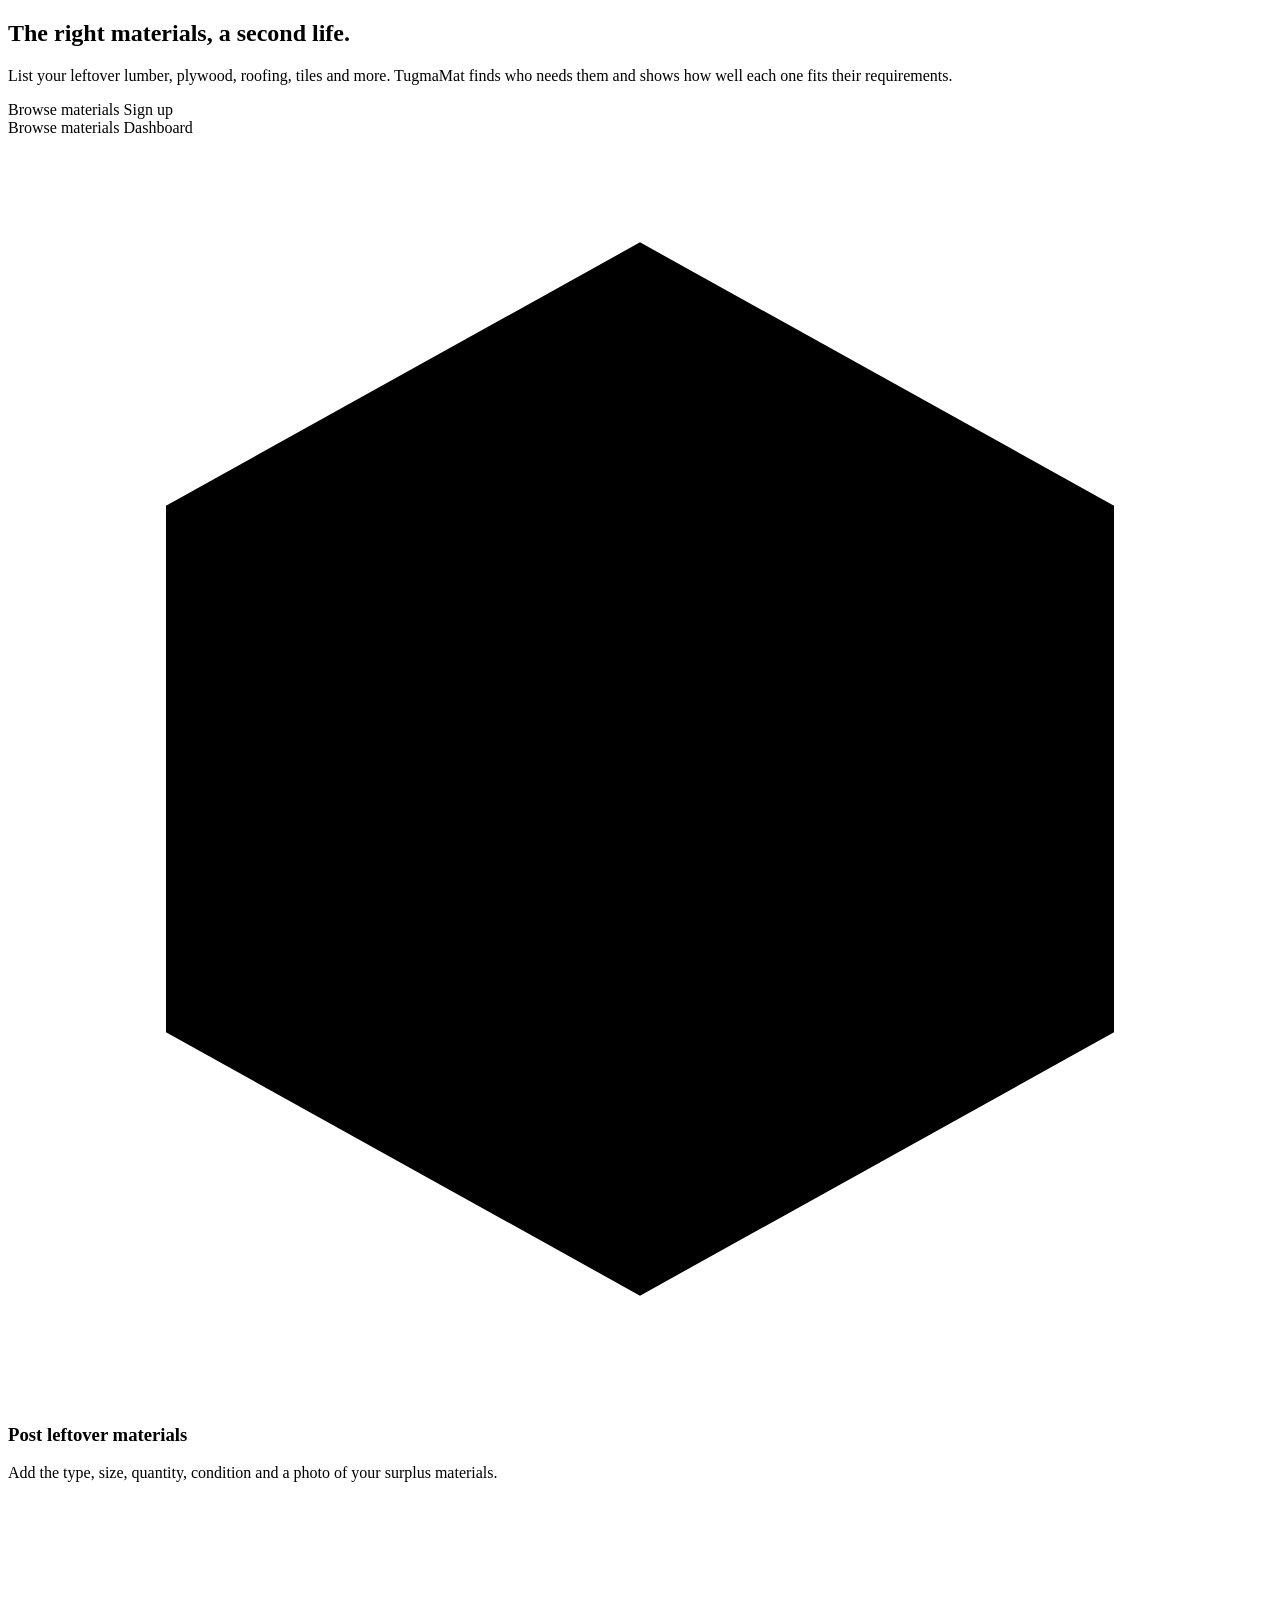
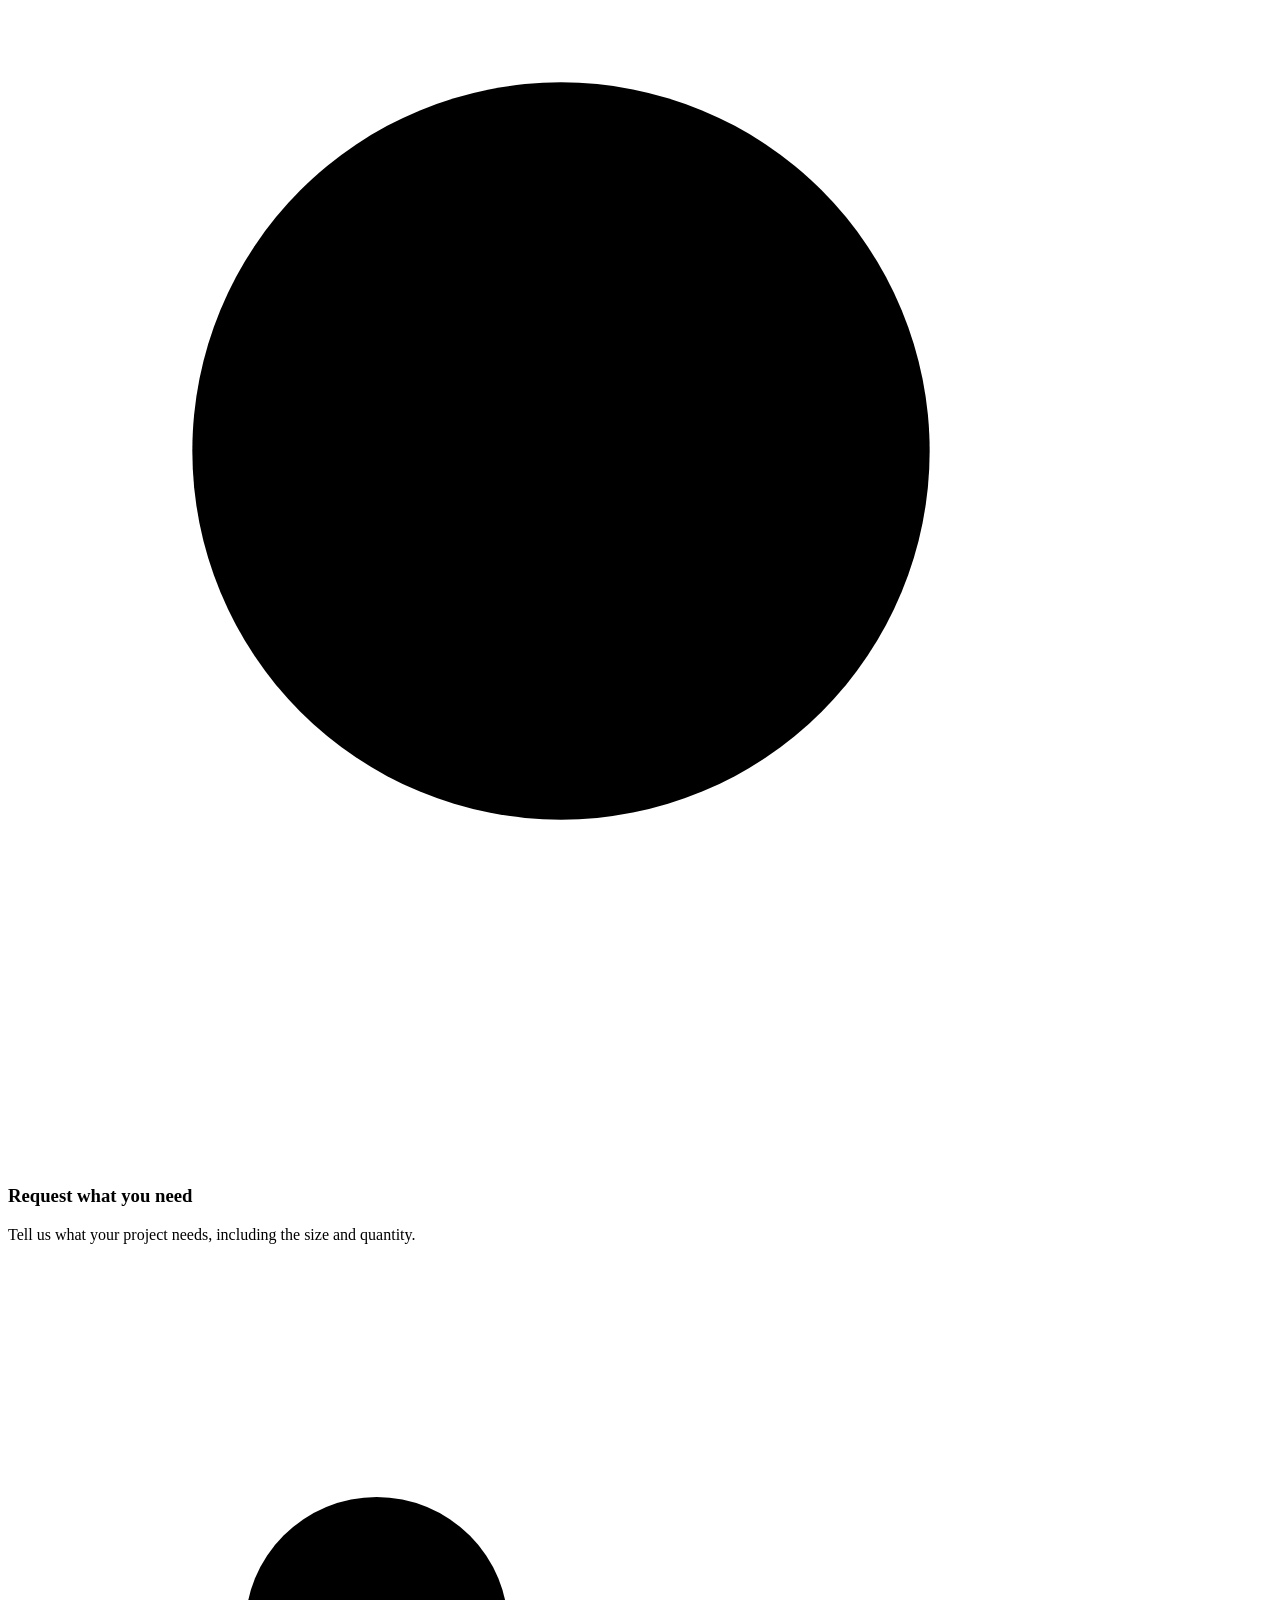
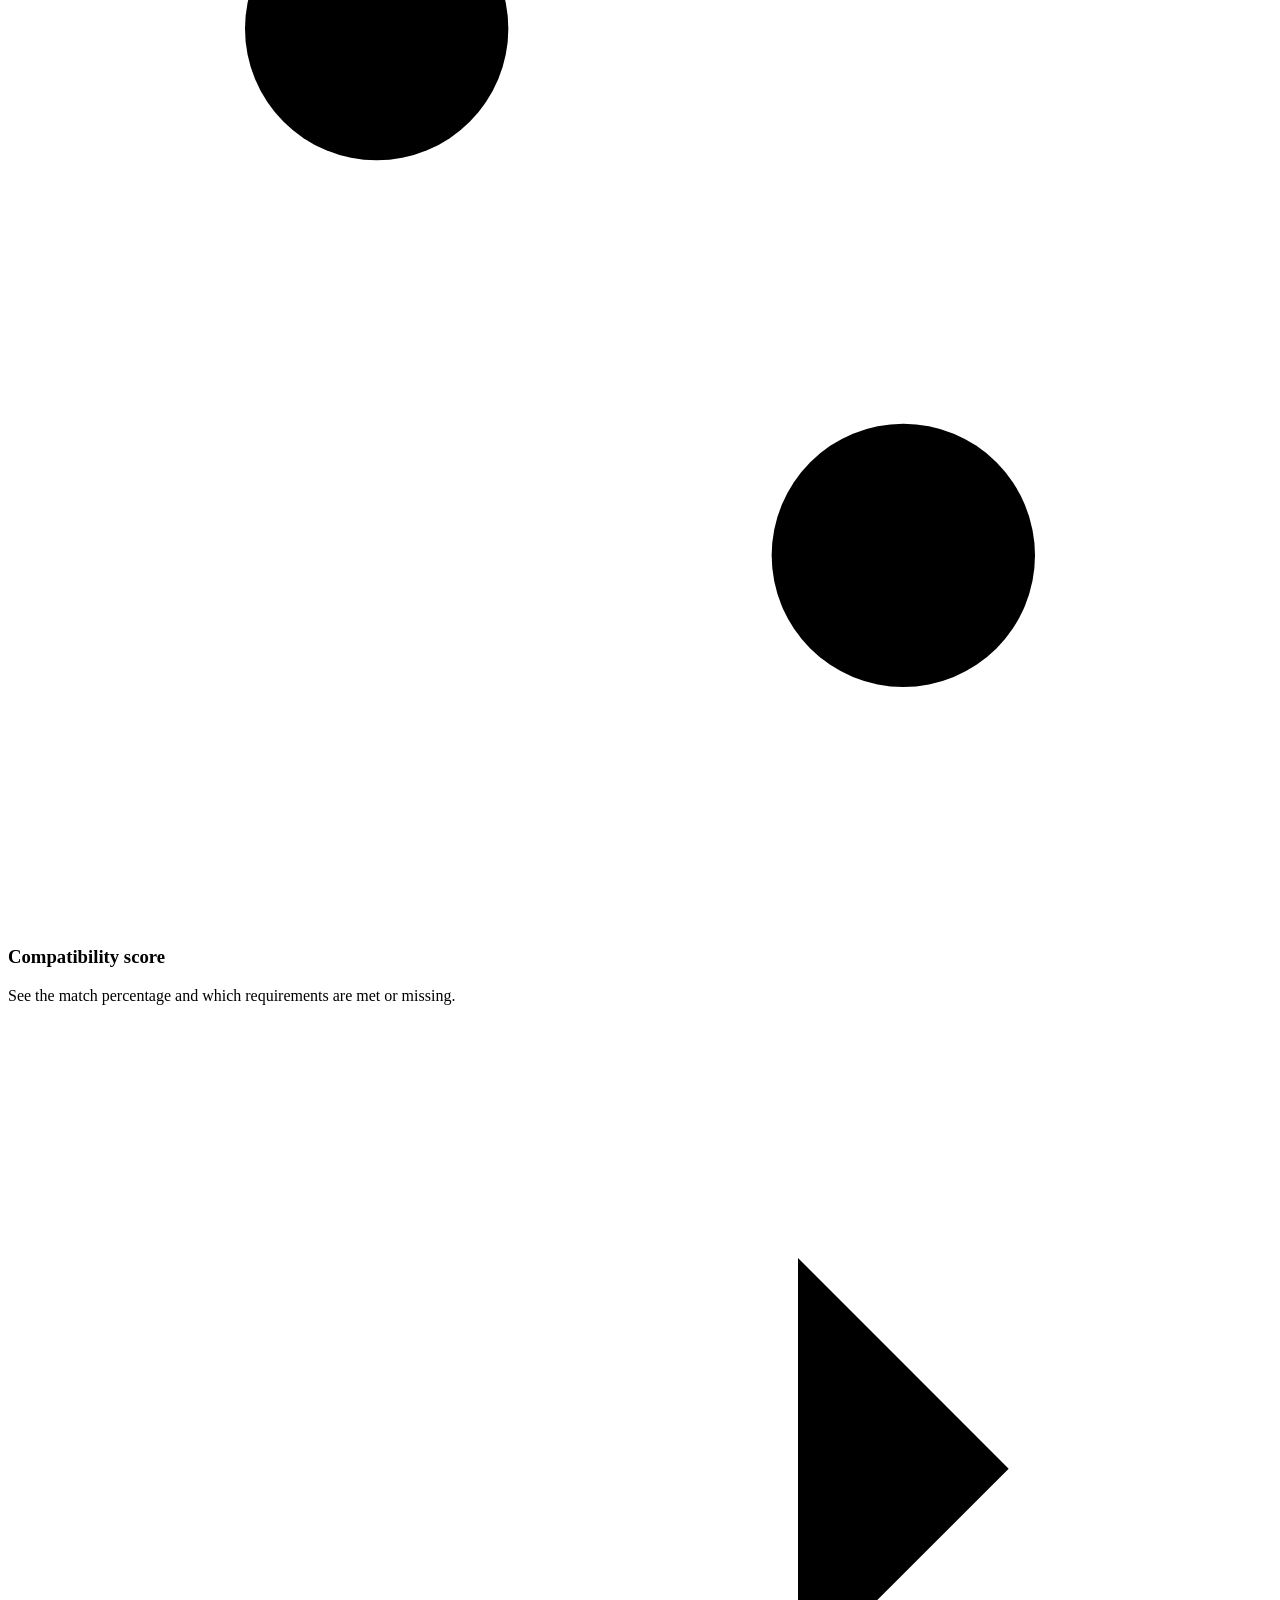
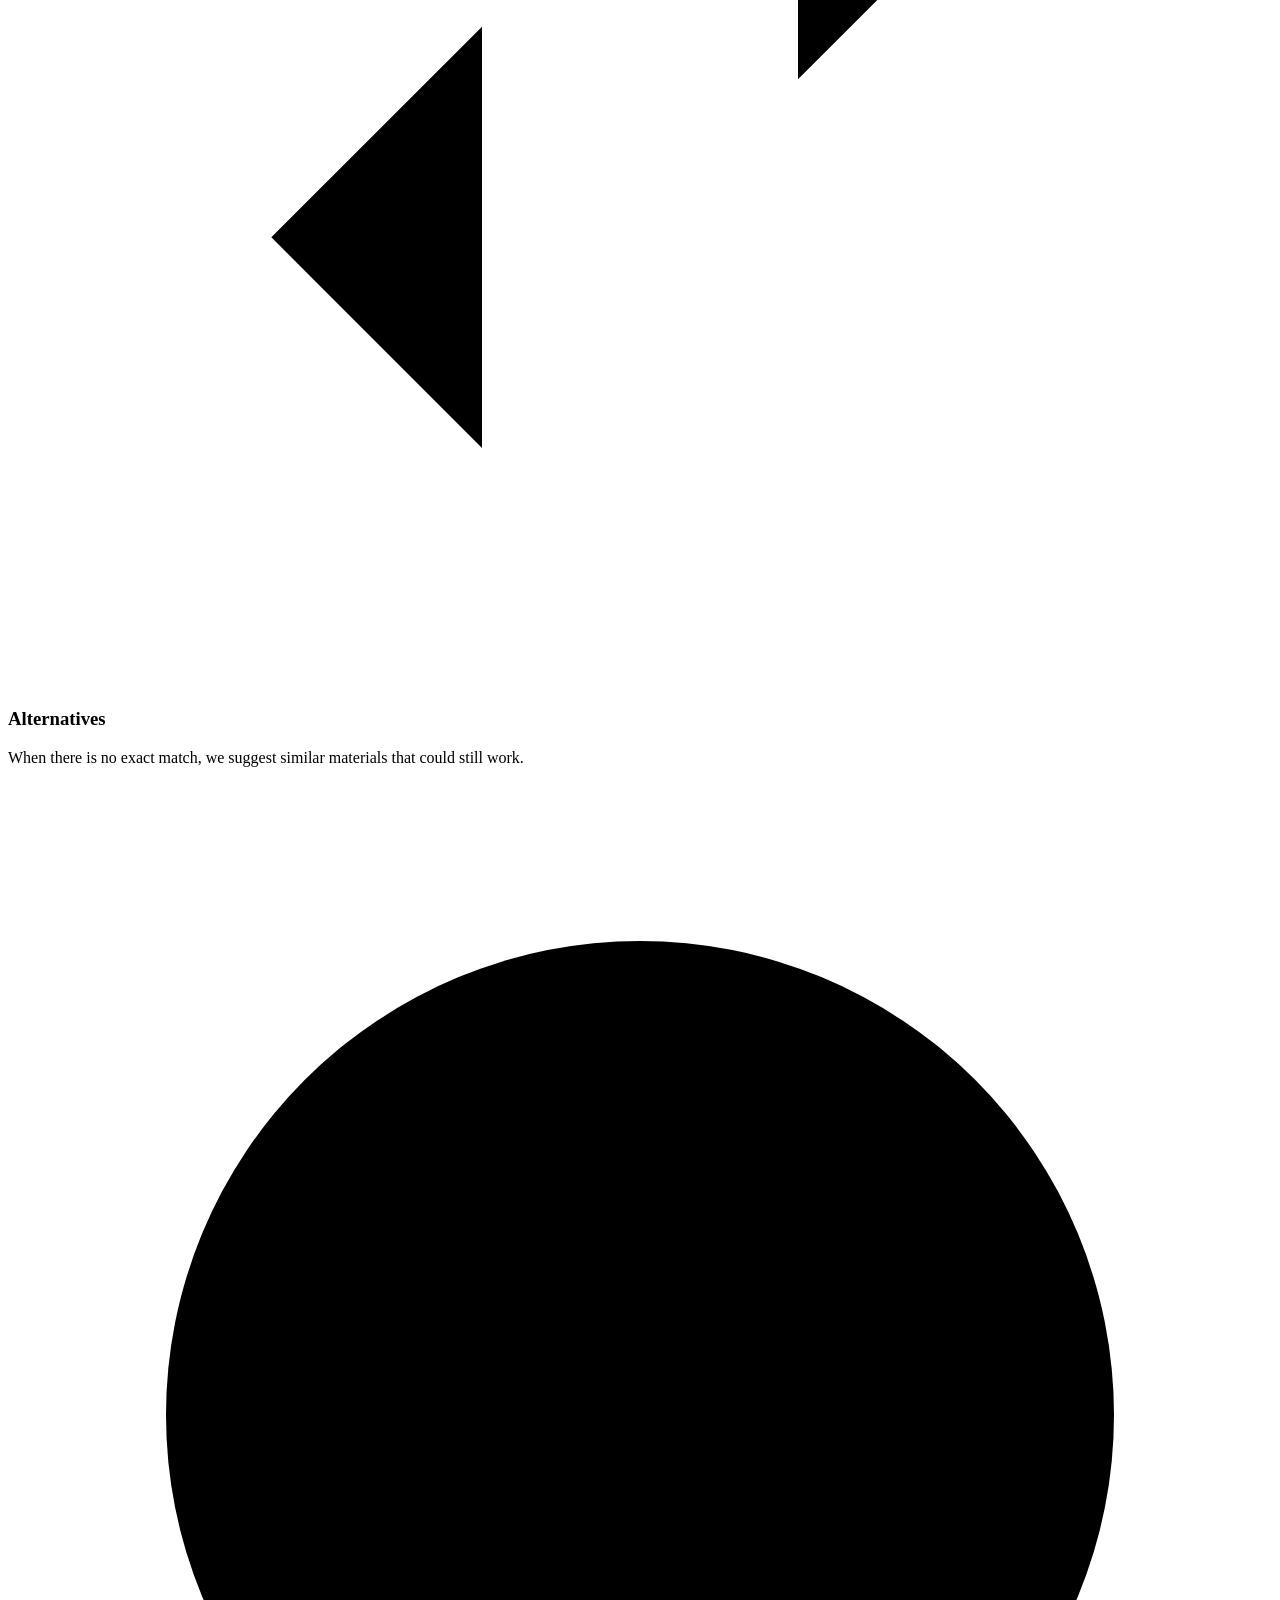
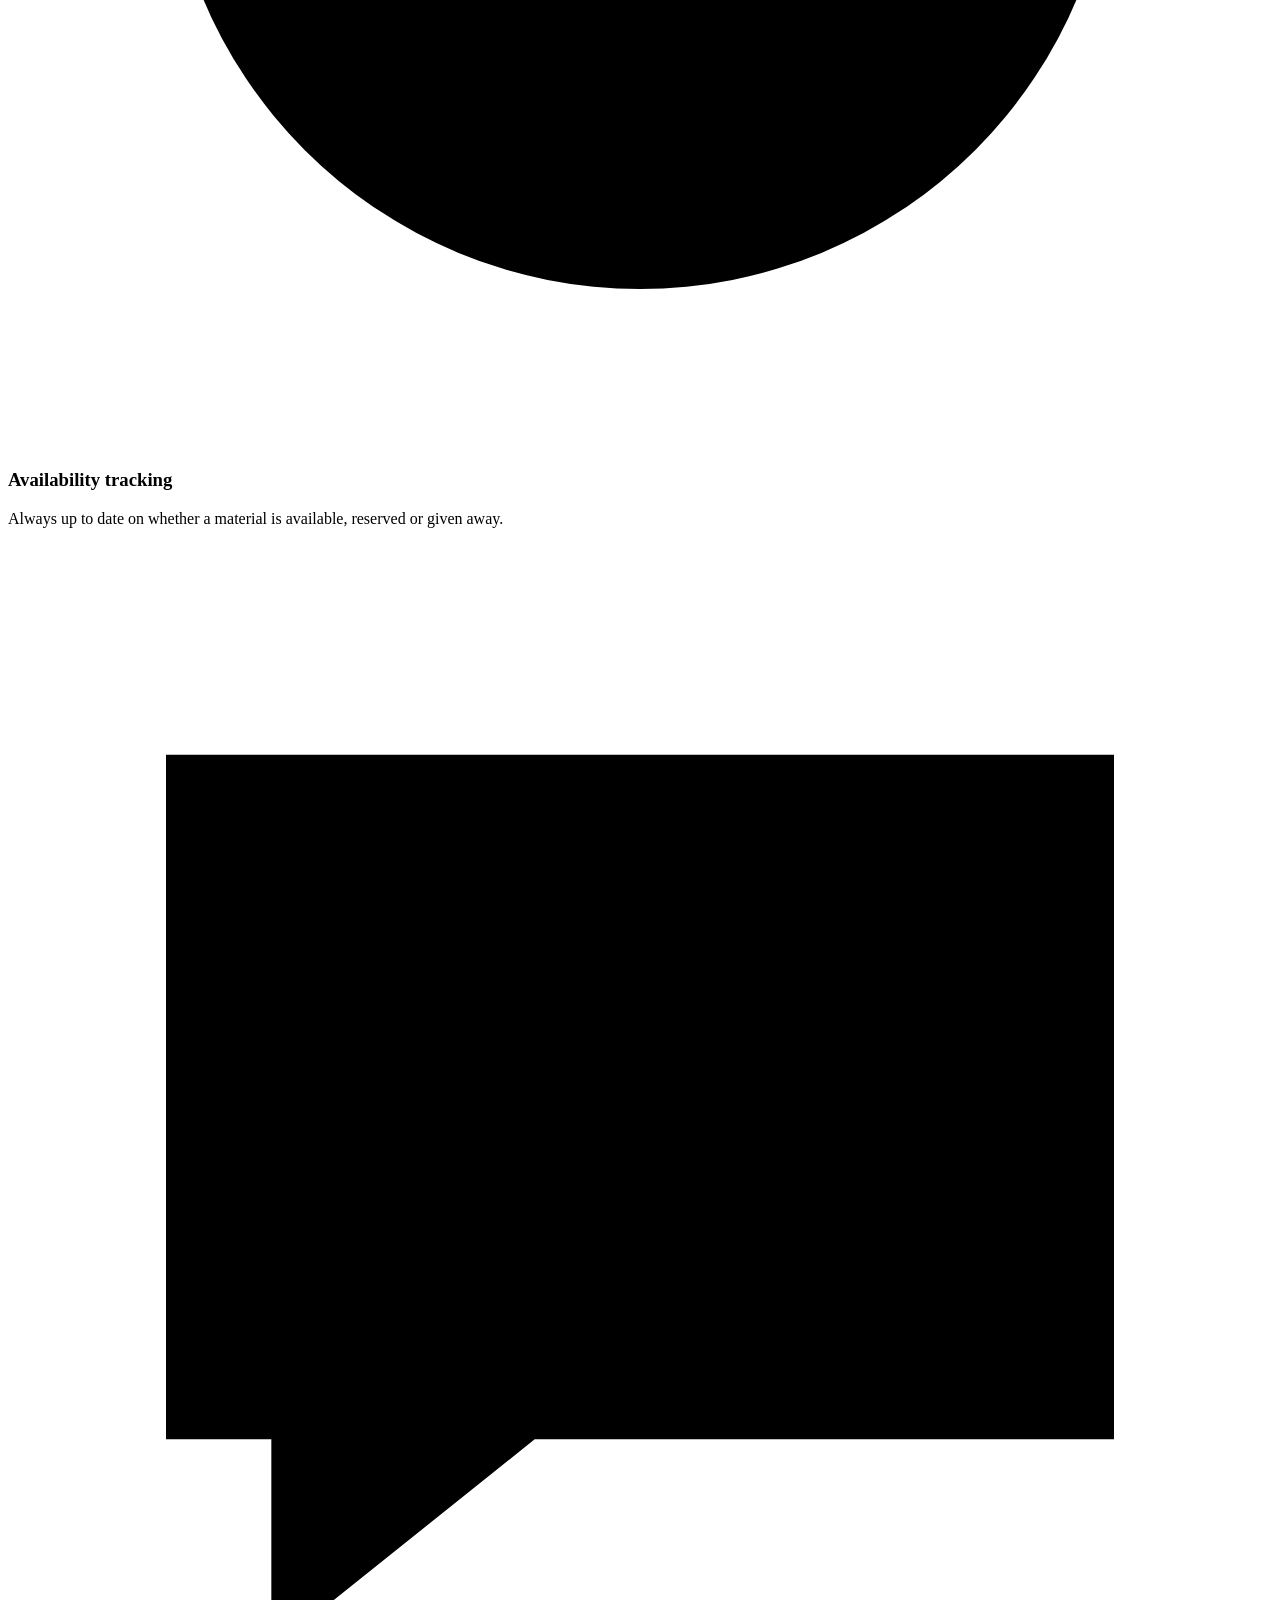
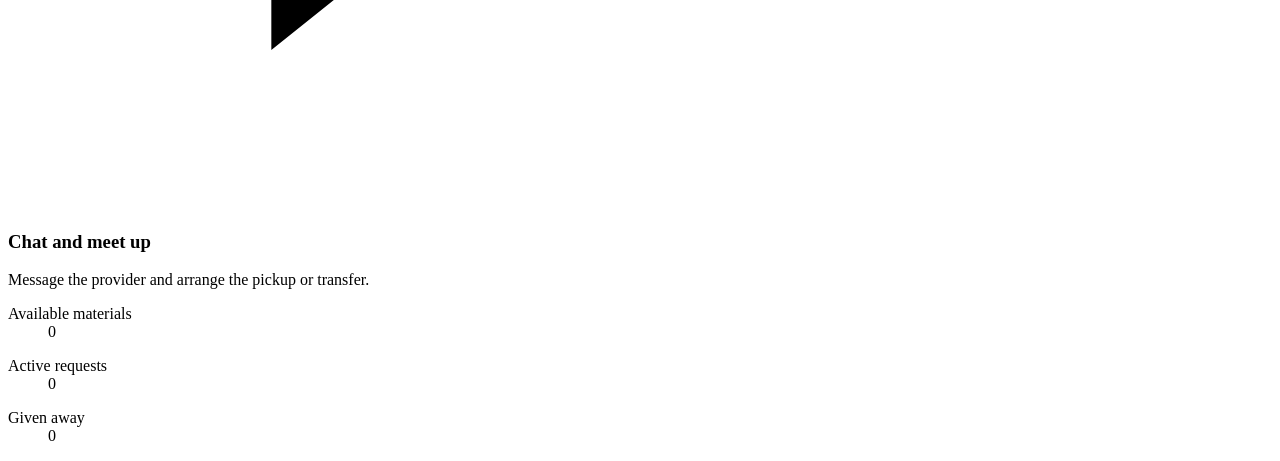
<file: src/main/resources/templates/index.html>
<!DOCTYPE html>
<html lang="en" xmlns:th="http://www.thymeleaf.org">
<head th:replace="~{fragments :: head('Home')}"></head>
<body class="landing">
<header th:replace="~{fragments :: nav}"></header>

<section class="hero">
  <div class="inner">
    <span class="rule"></span>
    <h1>The right materials, a second life.</h1>
    <p>List your leftover lumber, plywood, roofing, tiles and more. TugmaMat finds who needs them and shows how well each one fits their requirements.</p>
    <div class="actions" th:if="${me == null}">
      <a class="btn pulse" th:href="@{/listings}">Browse materials</a>
      <a class="btn ghost" th:href="@{/register}">Sign up</a>
    </div>
    <div class="actions" th:if="${me != null}">
      <a class="btn pulse" th:href="@{/listings}">Browse materials</a>
      <a class="btn ghost" th:href="@{/dashboard}">Dashboard</a>
    </div>
  </div>
</section>

<section class="features">
  <div class="feature">
    <svg viewBox="0 0 48 48" aria-hidden="true"><path pathLength="100" d="M6 14l18-10 18 10v20L24 44 6 34z"/><path pathLength="100" d="M6 14l18 10 18-10M24 24v20"/></svg>
    <div><h3>Post leftover materials</h3><p>Add the type, size, quantity, condition and a photo of your surplus materials.</p></div>
  </div>
  <div class="feature">
    <svg viewBox="0 0 48 48" aria-hidden="true"><circle pathLength="100" cx="21" cy="21" r="14"/><path pathLength="100" d="M31 31l13 13"/></svg>
    <div><h3>Request what you need</h3><p>Tell us what your project needs, including the size and quantity.</p></div>
  </div>
  <div class="feature">
    <svg viewBox="0 0 48 48" aria-hidden="true"><circle pathLength="100" cx="14" cy="14" r="5"/><circle pathLength="100" cx="34" cy="34" r="5"/><path pathLength="100" d="M38 10L10 38"/></svg>
    <div><h3>Compatibility score</h3><p>See the match percentage and which requirements are met or missing.</p></div>
  </div>
  <div class="feature">
    <svg viewBox="0 0 48 48" aria-hidden="true"><path pathLength="100" d="M8 17h30M30 9l8 8-8 8M40 31H10M18 23l-8 8 8 8"/></svg>
    <div><h3>Alternatives</h3><p>When there is no exact match, we suggest similar materials that could still work.</p></div>
  </div>
  <div class="feature">
    <svg viewBox="0 0 48 48" aria-hidden="true"><circle pathLength="100" cx="24" cy="24" r="18"/><path pathLength="100" d="M24 12v12l8 6"/></svg>
    <div><h3>Availability tracking</h3><p>Always up to date on whether a material is available, reserved or given away.</p></div>
  </div>
  <div class="feature">
    <svg viewBox="0 0 48 48" aria-hidden="true"><path pathLength="100" d="M6 8h36v26H20l-10 8v-8H6z"/></svg>
    <div><h3>Chat and meet up</h3><p>Message the provider and arrange the pickup or transfer.</p></div>
  </div>
</section>

<section class="statrow">
  <dl><dt>Available materials</dt><dd th:text="${availableCount}">0</dd></dl>
  <dl><dt>Active requests</dt><dd th:text="${activeRequests}">0</dd></dl>
  <dl><dt>Given away</dt><dd th:text="${completedCount}">0</dd></dl>
</section>
</body>
</html>
</file>
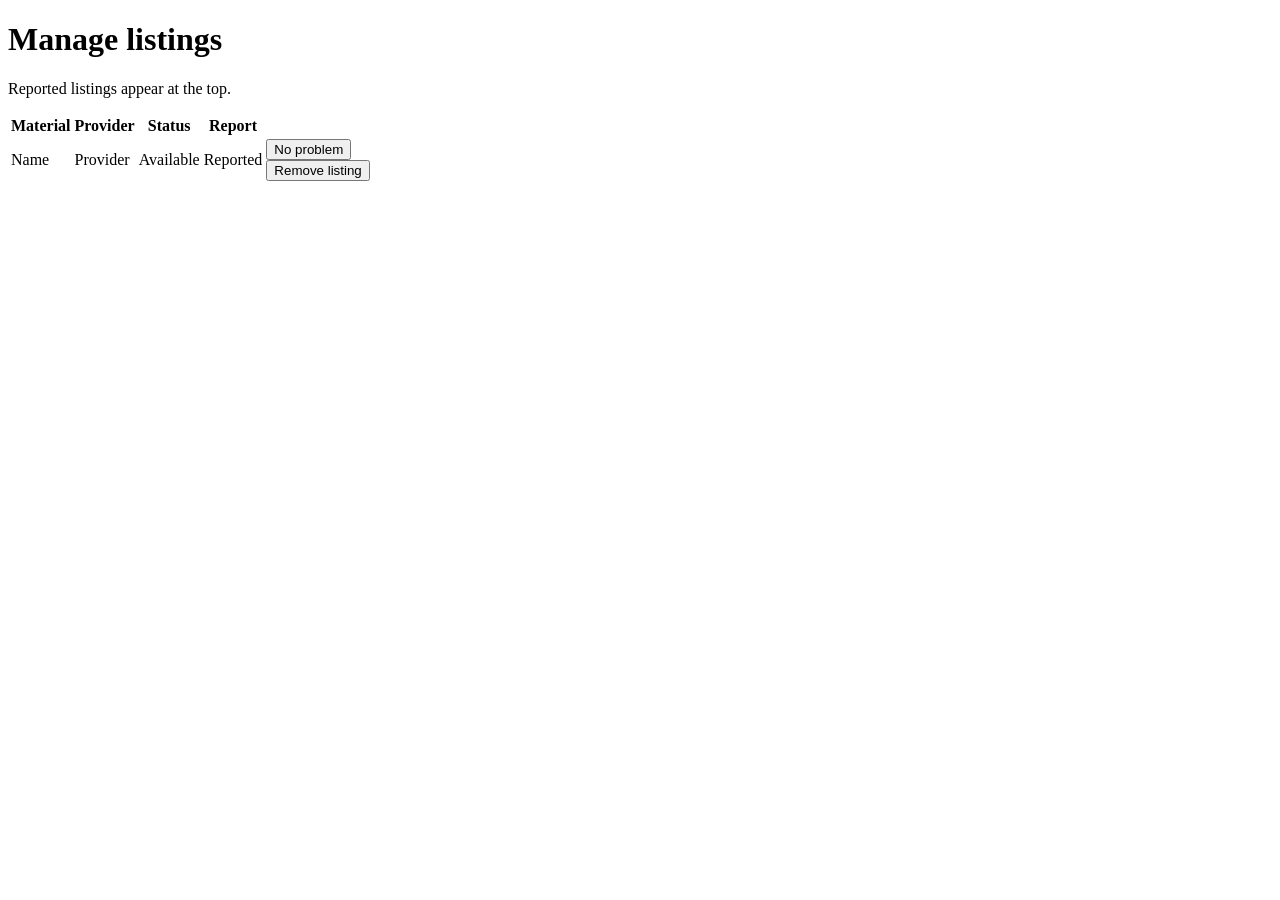
<file: src/main/resources/templates/admin.html>
<!DOCTYPE html>
<html lang="en" xmlns:th="http://www.thymeleaf.org">
<head th:replace="~{fragments :: head('Admin')}"></head>
<body>
<header th:replace="~{fragments :: nav}"></header>
<main>
  <h1>Manage listings</h1>
  <p class="muted">Reported listings appear at the top.</p>
  <table class="table">
    <thead><tr><th>Material</th><th>Provider</th><th>Status</th><th>Report</th><th></th></tr></thead>
    <tbody>
      <tr th:each="m : ${all}">
        <td><a th:href="@{/listings/{id}(id=${m.id})}" th:text="${m.name}">Name</a></td>
        <td th:text="${m.owner.fullName}">Provider</td>
        <td><span th:class="'badge s-' + ${#strings.toLowerCase(m.status.name())}" th:text="${m.status.label}">Available</span></td>
        <td><span class="badge s-reported" th:if="${m.reported}">Reported</span></td>
        <td class="right">
          <form class="inline" method="post" th:if="${m.reported}" th:action="@{/admin/listings/{id}/dismiss(id=${m.id})}">
            <button class="link" type="submit">No problem</button>
          </form>
          <form class="inline" method="post" th:if="${m.status.name() != 'REMOVED'}" th:action="@{/admin/listings/{id}/remove(id=${m.id})}">
            <button class="link danger" type="submit">Remove listing</button>
          </form>
        </td>
      </tr>
    </tbody>
  </table>
</main>
</body>
</html>
</file>
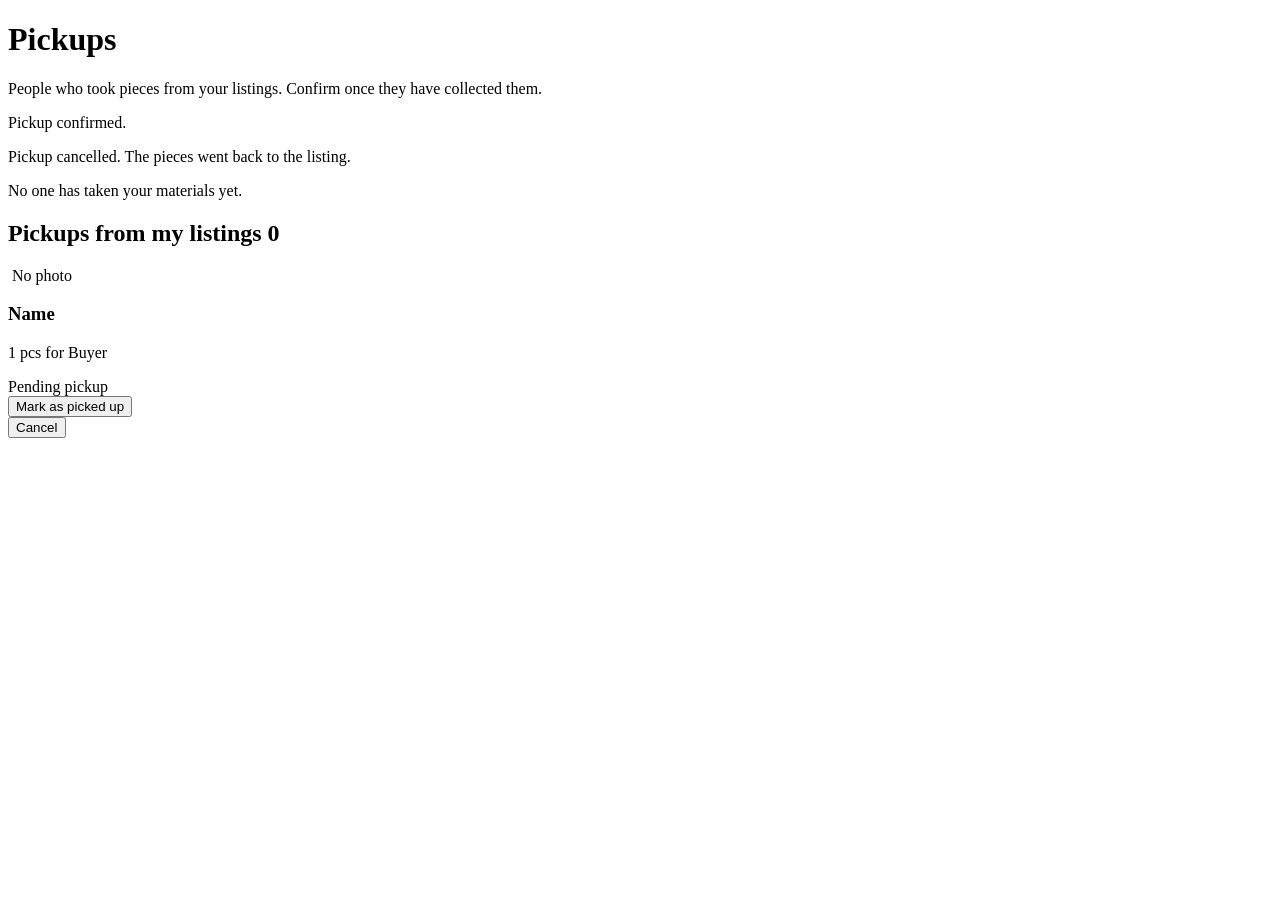
<file: src/main/resources/templates/claims.html>
<!DOCTYPE html>
<html lang="en" xmlns:th="http://www.thymeleaf.org">
<head th:replace="~{fragments :: head('Pickups')}"></head>
<body>
<header th:replace="~{fragments :: nav}"></header>
<main>
  <h1>Pickups</h1>
  <p class="muted pk-sub">People who took pieces from your listings. Confirm once they have collected them.</p>

  <p class="notice ok" th:if="${param.done != null and param.done[0] == 'pickup'}">Pickup confirmed.</p>
  <p class="notice ok" th:if="${param.done != null and param.done[0] == 'cancel'}">Pickup cancelled. The pieces went back to the listing.</p>

  <p class="empty" th:if="${#lists.isEmpty(incoming)}">No one has taken your materials yet.</p>

  <section class="pk-section" th:unless="${#lists.isEmpty(incoming)}">
    <h2>Pickups from my listings <span class="pk-count" th:text="${#lists.size(incoming)}">0</span></h2>

    <article class="card pk-row" th:each="c : ${incoming}">
      <a class="pk-thumb" th:href="@{/listings/{id}(id=${c.material.id})}" tabindex="-1" aria-hidden="true">
        <img th:if="${c.material.imageUrl != null}" th:src="@{${c.material.imageUrl}}" alt="">
        <span class="noimg" th:unless="${c.material.imageUrl != null}">No photo</span>
      </a>
      <div>
        <h3><a th:href="@{/listings/{id}(id=${c.material.id})}" th:text="${c.material.name}">Name</a></h3>
        <p class="muted" th:text="${c.quantity + ' ' + c.material.unit + ' for ' + c.requester.fullName}">1 pcs for Buyer</p>
      </div>
      <span th:class="'badge s-' + ${#strings.toLowerCase(c.state.name())}" th:text="${c.state.label}">Pending pickup</span>
      <div class="pk-handover" th:if="${c.pending}">
        <form method="post" th:action="@{/claims/{id}/pickup(id=${c.id})}" class="pk-codeform">
          <button class="btn small" type="submit">Mark as picked up</button>
        </form>
        <form method="post" th:action="@{/claims/{id}/cancel(id=${c.id})}">
          <button class="btn small ghost danger" type="submit">Cancel</button>
        </form>
      </div>
      <span class="muted" th:unless="${c.pending}"
            th:text="${c.closedAt != null ? #temporals.format(c.closedAt, 'dd MMM, HH:mm') : ''}"></span>
    </article>
  </section>
</main>
</body>
</html>
</file>
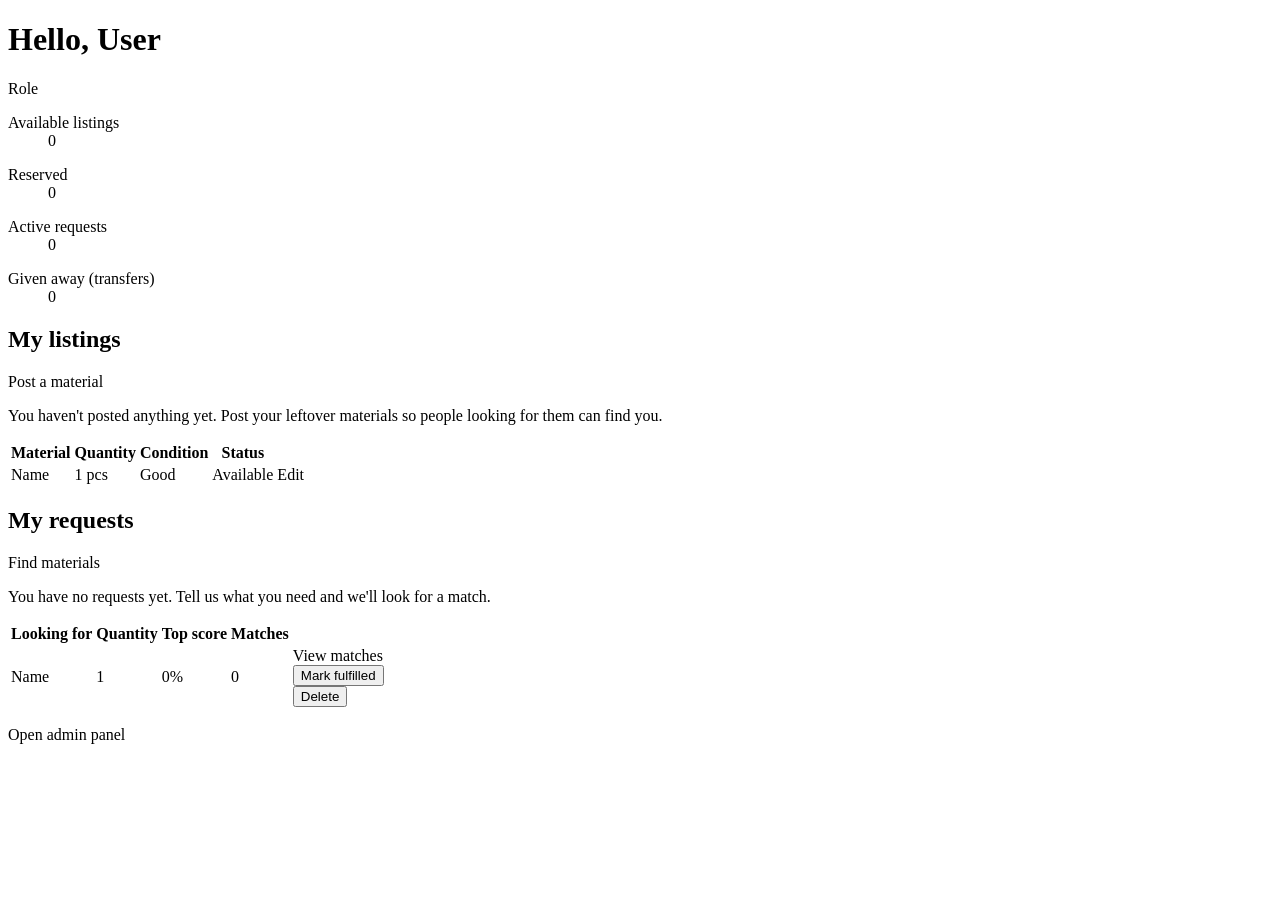
<file: src/main/resources/templates/dashboard.html>
<!DOCTYPE html>
<html lang="en" xmlns:th="http://www.thymeleaf.org">
<head th:replace="~{fragments :: head('Dashboard')}"></head>
<body>
<header th:replace="~{fragments :: nav}"></header>
<main>
  <h1>Hello, <span th:text="${me.fullName}">User</span></h1>
  <p class="muted" th:text="${me.role.label}">Role</p>

  <section class="statrow">
    <dl><dt>Available listings</dt><dd th:text="${availableCount}">0</dd></dl>
    <dl><dt>Reserved</dt><dd th:text="${reservedCount}">0</dd></dl>
    <dl><dt>Active requests</dt><dd th:text="${activeRequests}">0</dd></dl>
    <dl><dt>Given away (transfers)</dt><dd th:text="${completedCount}">0</dd></dl>
  </section>

  <section th:if="${myListings != null}">
    <div class="rowhead"><h2>My listings</h2><a class="btn small" th:href="@{/listings/new}">Post a material</a></div>
    <p class="empty" th:if="${#lists.isEmpty(myListings)}">You haven't posted anything yet. Post your leftover materials so people looking for them can find you.</p>
    <table class="table" th:unless="${#lists.isEmpty(myListings)}">
      <thead><tr><th>Material</th><th>Quantity</th><th>Condition</th><th>Status</th><th></th></tr></thead>
      <tbody>
        <tr th:each="m : ${myListings}">
          <td><a th:href="@{/listings/{id}(id=${m.id})}" th:text="${m.name}">Name</a></td>
          <td th:text="${m.quantity + ' ' + m.unit}">1 pcs</td>
          <td th:text="${m.matCondition.label}">Good</td>
          <td><span th:class="'badge s-' + ${#strings.toLowerCase(m.status.name())}" th:text="${m.status.label}">Available</span></td>
          <td class="right"><a th:href="@{/listings/{id}/edit(id=${m.id})}">Edit</a></td>
        </tr>
      </tbody>
    </table>
  </section>

  <section th:if="${myRequests != null}">
    <div class="rowhead"><h2>My requests</h2><a class="btn small" th:href="@{/requests/new}">Find materials</a></div>
    <p class="empty" th:if="${#lists.isEmpty(myRequests)}">You have no requests yet. Tell us what you need and we'll look for a match.</p>
    <table class="table" th:unless="${#lists.isEmpty(myRequests)}">
      <thead><tr><th>Looking for</th><th>Quantity</th><th>Top score</th><th>Matches</th><th></th></tr></thead>
      <tbody>
        <tr th:each="r : ${myRequests}">
          <td th:text="${r.name}">Name</td>
          <td th:text="${r.quantity}">1</td>
          <td th:text="${r.fulfilled ? 'Fulfilled' : best[r.id] + '%'}">0%</td>
          <td th:text="${counts[r.id]}">0</td>
          <td class="right">
            <a th:href="@{/requests/{id}/matches(id=${r.id})}">View matches</a>
            <form th:if="${!r.fulfilled}" class="inline" method="post" th:action="@{/requests/{id}/fulfill(id=${r.id})}">
              <button class="link" type="submit">Mark fulfilled</button>
            </form>
            <form class="inline" method="post" th:action="@{/requests/{id}/delete(id=${r.id})}" onsubmit="return confirm('Delete this request?')">
              <button class="link danger" type="submit">Delete</button>
            </form>
          </td>
        </tr>
      </tbody>
    </table>
  </section>

  <section th:if="${me.role.name() == 'ADMIN'}">
    <p><a class="btn" th:href="@{/admin}">Open admin panel</a></p>
  </section>
</main>
</body>
</html>
</file>
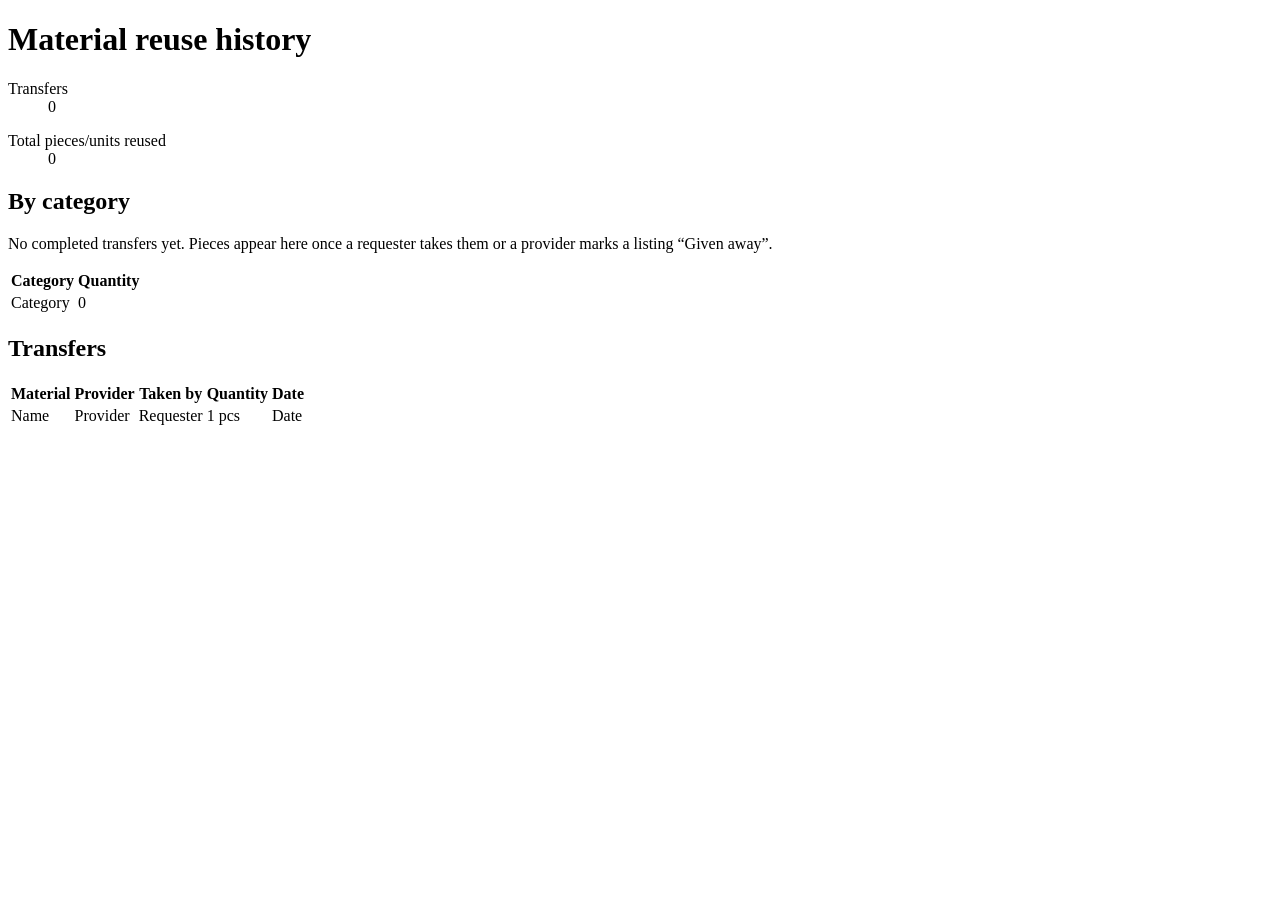
<file: src/main/resources/templates/history.html>
<!DOCTYPE html>
<html lang="en" xmlns:th="http://www.thymeleaf.org">
<head th:replace="~{fragments :: head('History and reports')}"></head>
<body>
<header th:replace="~{fragments :: nav}"></header>
<main>
  <h1>Material reuse history</h1>
  <section class="statrow">
    <dl><dt>Transfers</dt><dd th:text="${#lists.size(done)}">0</dd></dl>
    <dl><dt>Total pieces/units reused</dt><dd th:text="${totalItems}">0</dd></dl>
  </section>

  <h2>By category</h2>
  <p class="empty" th:if="${#maps.isEmpty(byCategory)}">No completed transfers yet. Pieces appear here once a requester takes them or a provider marks a listing &ldquo;Given away&rdquo;.</p>
  <table class="table" th:unless="${#maps.isEmpty(byCategory)}">
    <thead><tr><th>Category</th><th>Quantity</th></tr></thead>
    <tbody><tr th:each="e : ${byCategory}"><td th:text="${e.key.label}">Category</td><td th:text="${e.value}">0</td></tr></tbody>
  </table>

  <h2 th:unless="${#lists.isEmpty(done)}">Transfers</h2>
  <table class="table" th:unless="${#lists.isEmpty(done)}">
    <thead><tr><th>Material</th><th>Provider</th><th>Taken by</th><th>Quantity</th><th>Date</th></tr></thead>
    <tbody>
      <tr th:each="r : ${done}">
        <td><a th:href="@{/listings/{id}(id=${r.material().id})}" th:text="${r.material().name}">Name</a></td>
        <td th:text="${r.material().owner.fullName}">Provider</td>
        <td th:text="${r.taker() != null ? r.taker() : '-'}">Requester</td>
        <td th:text="${r.qty() + ' ' + r.material().unit}">1 pcs</td>
        <td th:text="${#temporals.format(r.when(), 'dd MMM yyyy')}">Date</td>
      </tr>
    </tbody>
  </table>
</main>
</body>
</html>
</file>
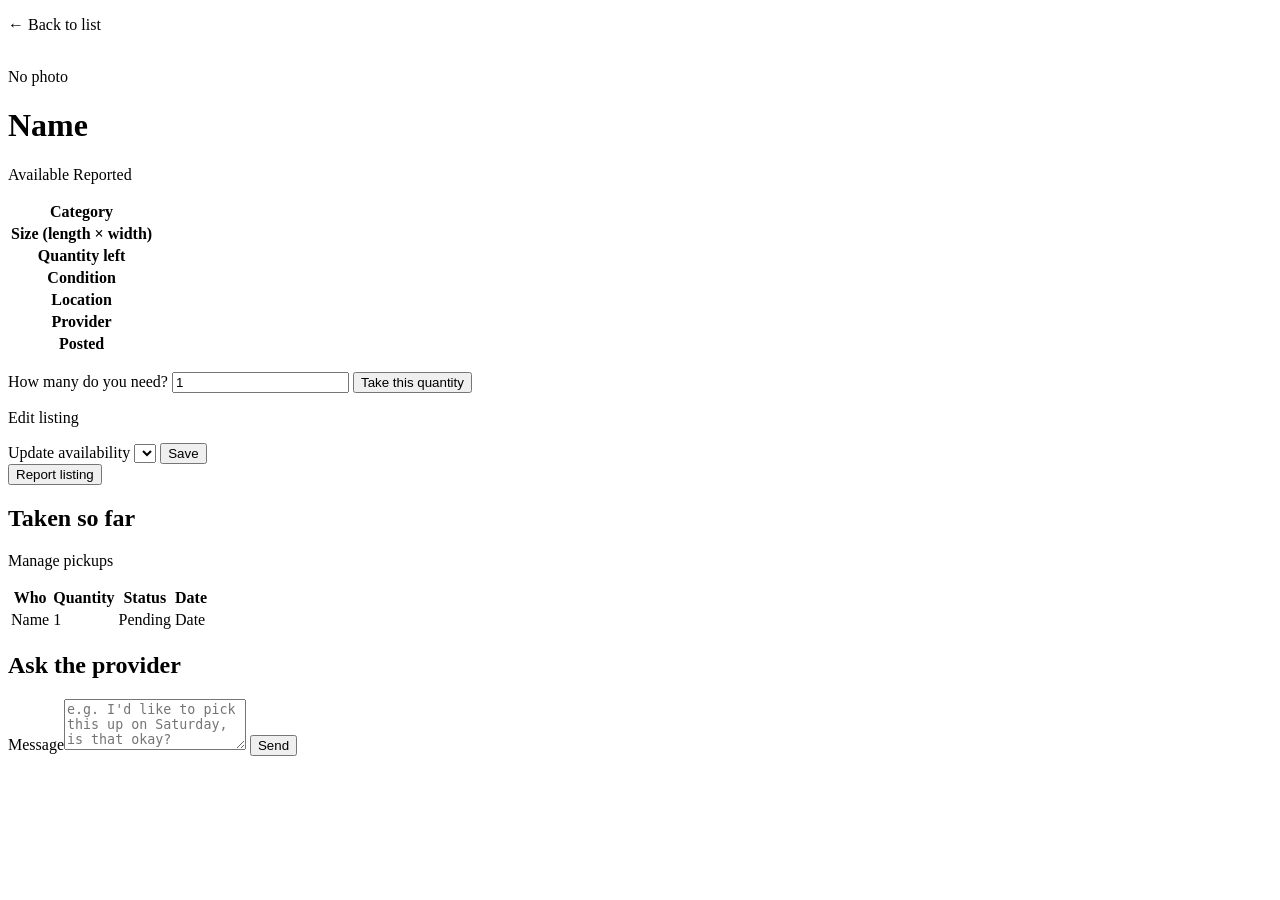
<file: src/main/resources/templates/listing-detail.html>
<!DOCTYPE html>
<html lang="en" xmlns:th="http://www.thymeleaf.org">
<head th:replace="~{fragments :: head('Material details')}"></head>
<body>
<header th:replace="~{fragments :: nav}"></header>
<main>
  <p><a class="btn ghost back" th:href="@{/listings}"><span aria-hidden="true">&larr;</span> Back to list</a></p>
  <div class="detail">
    <div>
      <img class="photo" th:if="${m.imageUrl != null}" th:src="@{${m.imageUrl}}" alt="">
      <div class="noimg big" th:unless="${m.imageUrl != null}">No photo</div>
    </div>
    <div>
      <h1 th:text="${m.name}">Name</h1>
      <p><span th:class="'badge s-' + ${#strings.toLowerCase(m.status.name())}" th:text="${m.status.label}">Available</span>
         <span class="badge s-reported" th:if="${m.reported}">Reported</span></p>
      <table class="table spec">
        <tr><th>Category</th><td th:text="${m.category.label}"></td></tr>
        <tr><th>Size (length × width)</th><td th:text="${m.size}"></td></tr>
        <tr><th>Quantity left</th><td><strong th:text="${m.quantity + ' ' + m.unit}"></strong><span class="muted" th:if="${takenTotal > 0}" th:text="' (' + ${takenTotal} + ' already taken)'"></span></td></tr>
        <tr><th>Condition</th><td th:text="${m.matCondition.label}"></td></tr>
        <tr><th>Location</th><td th:text="${m.location}"></td></tr>
        <tr><th>Provider</th><td th:text="${m.owner.fullName}"></td></tr>
        <tr><th>Posted</th><td th:text="${#temporals.format(m.createdAt, 'dd MMM yyyy')}"></td></tr>
      </table>
      <p th:if="${m.description != null and !m.description.isBlank()}" th:text="${m.description}"></p>

      <p class="notice ok" th:if="${param.taken != null}" th:text="'You took ' + ${param.taken[0]} + ' ' + ${m.unit} + '. The provider has been notified. Message them to arrange the pickup.'"></p>
      <p class="error" th:if="${param.err != null}"
         th:text="${param.err[0] == 'toomany' ? 'Only ' + m.quantity + ' ' + m.unit + ' left. Enter a smaller number.' : param.err[0] == 'qty' ? 'Enter at least 1.' : param.err[0] == 'own' ? 'You cannot take your own listing.' : 'This material is no longer available.'}"></p>

      <form th:if="${!isOwner and m.status.name() == 'AVAILABLE' and m.quantity > 0}" method="post"
            th:action="@{/listings/{id}/take(id=${m.id})}" class="takeform">
        <label class="field">How many do you need?
          <span class="qtybox">
            <input type="number" name="quantity" min="1" th:max="${m.quantity}" value="1" required>
            <span class="muted" th:text="${m.unit} + ' (max ' + ${m.quantity} + ')'"></span>
          </span>
        </label>
        <button class="btn" type="submit">Take this quantity</button>
      </form>
      <p class="muted" th:if="${myTaken > 0}" th:text="'You have taken ' + ${myTaken} + ' ' + ${m.unit} + ' from this listing.'"></p>

      <p th:if="${isOwner}"><a class="btn small" th:href="@{/listings/{id}/edit(id=${m.id})}">Edit listing</a></p>

      <form th:if="${canManage}" method="post" th:action="@{/listings/{id}/status(id=${m.id})}" class="inlineform">
        <label class="field">Update availability
          <select name="status">
            <option th:each="st : ${statuses}" th:if="${st.name() != 'REMOVED' or me.role.name() == 'ADMIN'}"
                    th:value="${st}" th:text="${st.label}" th:selected="${m.status == st}"></option>
          </select>
        </label>
        <button class="btn small" type="submit">Save</button>
      </form>

      <form th:if="${!isOwner}" method="post" th:action="@{/listings/{id}/report(id=${m.id})}" class="inline">
        <button class="link danger" type="submit">Report listing</button>
      </form>
    </div>
  </div>

  <section th:if="${canManage and !#lists.isEmpty(claimList)}" class="panel">
    <h2>Taken so far</h2>
    <p class="muted"><a th:href="@{/claims}">Manage pickups</a></p>
    <table class="table">
      <thead><tr><th>Who</th><th>Quantity</th><th>Status</th><th>Date</th></tr></thead>
      <tbody><tr th:each="c : ${claimList}">
        <td th:text="${c.requester.fullName}">Name</td>
        <td th:text="${c.quantity + ' ' + m.unit}">1</td>
        <td><span th:class="'badge s-' + ${#strings.toLowerCase(c.state.name())}" th:text="${c.state.label}">Pending</span></td>
        <td th:text="${#temporals.format(c.createdAt, 'dd MMM yyyy HH:mm')}">Date</td>
      </tr></tbody>
    </table>
  </section>

  <section th:if="${!isOwner and m.status.name() != 'REMOVED'}" class="panel" id="ask">
    <h2>Ask the provider</h2>
    <form method="post" th:action="@{/messages/send}" class="form">
      <input type="hidden" name="listingId" th:value="${m.id}">
      <input type="hidden" name="recipientId" th:value="${m.owner.id}">
      <input type="hidden" name="back" value="listing">
      <label class="field">Message<textarea name="content" rows="3" required placeholder="e.g. I'd like to pick this up on Saturday, is that okay?"></textarea></label>
      <button class="btn" type="submit">Send</button>
    </form>
  </section>
</main>
</body>
</html>
</file>
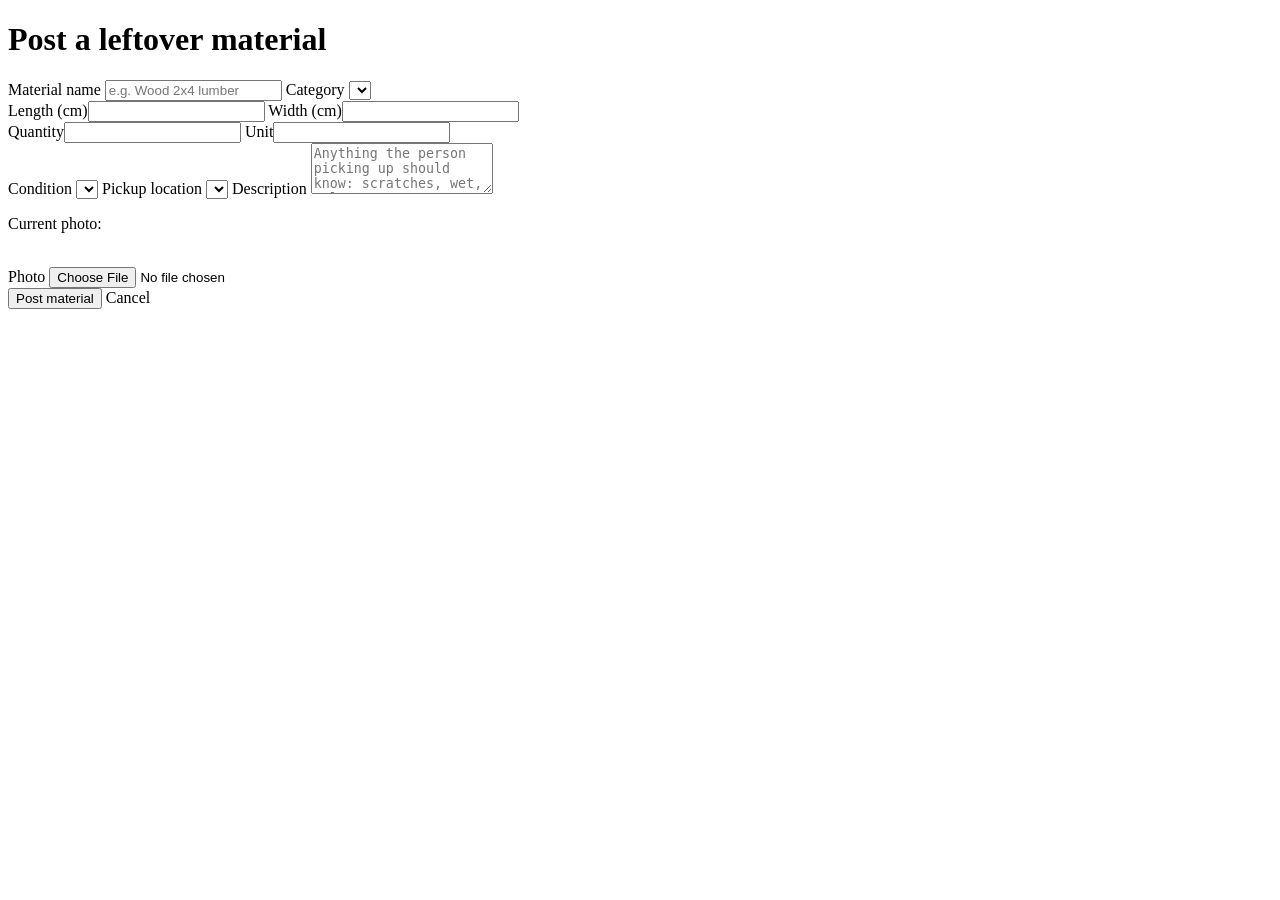
<file: src/main/resources/templates/listing-form.html>
<!DOCTYPE html>
<html lang="en" xmlns:th="http://www.thymeleaf.org">
<head th:replace="~{fragments :: head(${m == null ? 'Post a material' : 'Edit listing'})}"></head>
<body>
<header th:replace="~{fragments :: nav}"></header>
<main class="narrow">
  <h1 th:text="${m == null ? 'Post a leftover material' : 'Edit listing'}">Post a leftover material</h1>
  <form method="post" th:action="@{${m == null ? '/listings' : '/listings/' + m.id + '/edit'}}" enctype="multipart/form-data" class="form">
    <label class="field">Material name
      <input name="name" required placeholder="e.g. Wood 2x4 lumber" th:value="${m != null ? m.name : ''}"></label>
    <label class="field">Category
      <select name="category">
        <option th:each="c : ${categories}" th:value="${c}" th:text="${c.label}" th:selected="${m != null and m.category == c}"></option>
      </select>
    </label>
    <div class="two">
      <label class="field">Length (cm)<input type="number" step="any" min="0" name="lengthCm" th:value="${m != null ? m.lengthCm : null}"></label>
      <label class="field">Width (cm)<input type="number" step="any" min="0" name="widthCm" th:value="${m != null ? m.widthCm : null}"></label>
    </div>
    <div class="two">
      <label class="field">Quantity<input type="number" min="1" name="quantity" required th:value="${m != null ? m.quantity : 1}"></label>
      <label class="field">Unit<input name="unit" required th:value="${m != null ? m.unit : 'pcs'}"></label>
    </div>
    <label class="field">Condition
      <select name="condition">
        <option th:each="c : ${conditions}" th:value="${c}" th:text="${c.label}"
                th:selected="${m != null ? m.matCondition == c : c.name() == 'GOOD'}"></option>
      </select>
    </label>
    <label class="field">Pickup location
      <select name="location" th:with="cur=${m != null ? m.location : me.location}">
        <option th:if="${cur != null and !cur.isBlank() and !locations.contains(cur)}" th:value="${cur}" th:text="${cur}" selected></option>
        <option th:each="l : ${locations}" th:value="${l}" th:text="${l}" th:selected="${l == cur}"></option>
      </select>
    </label>
    <label class="field">Description
      <textarea name="description" rows="3" placeholder="Anything the person picking up should know: scratches, wet, color..." th:text="${m != null ? m.description : ''}"></textarea></label>
    <div th:if="${m != null and m.imageUrl != null}">
      <p class="muted">Current photo:</p>
      <img class="photo" style="max-width:240px" th:src="@{${m.imageUrl}}" alt="">
    </div>
    <label class="field"><span th:text="${m != null ? 'Replace photo (optional, jpg, png, webp, up to 5MB)' : 'Photo (jpg, png, webp, up to 5MB)'}">Photo</span>
      <input type="file" name="image" accept=".jpg,.jpeg,.png,.webp"></label>
    <div class="actions">
      <button class="btn" type="submit" th:text="${m == null ? 'Post material' : 'Save changes'}">Post material</button>
      <a class="btn ghost" th:if="${m != null}" th:href="@{/listings/{id}(id=${m.id})}">Cancel</a>
    </div>
  </form>
</main>
</body>
</html>
</file>
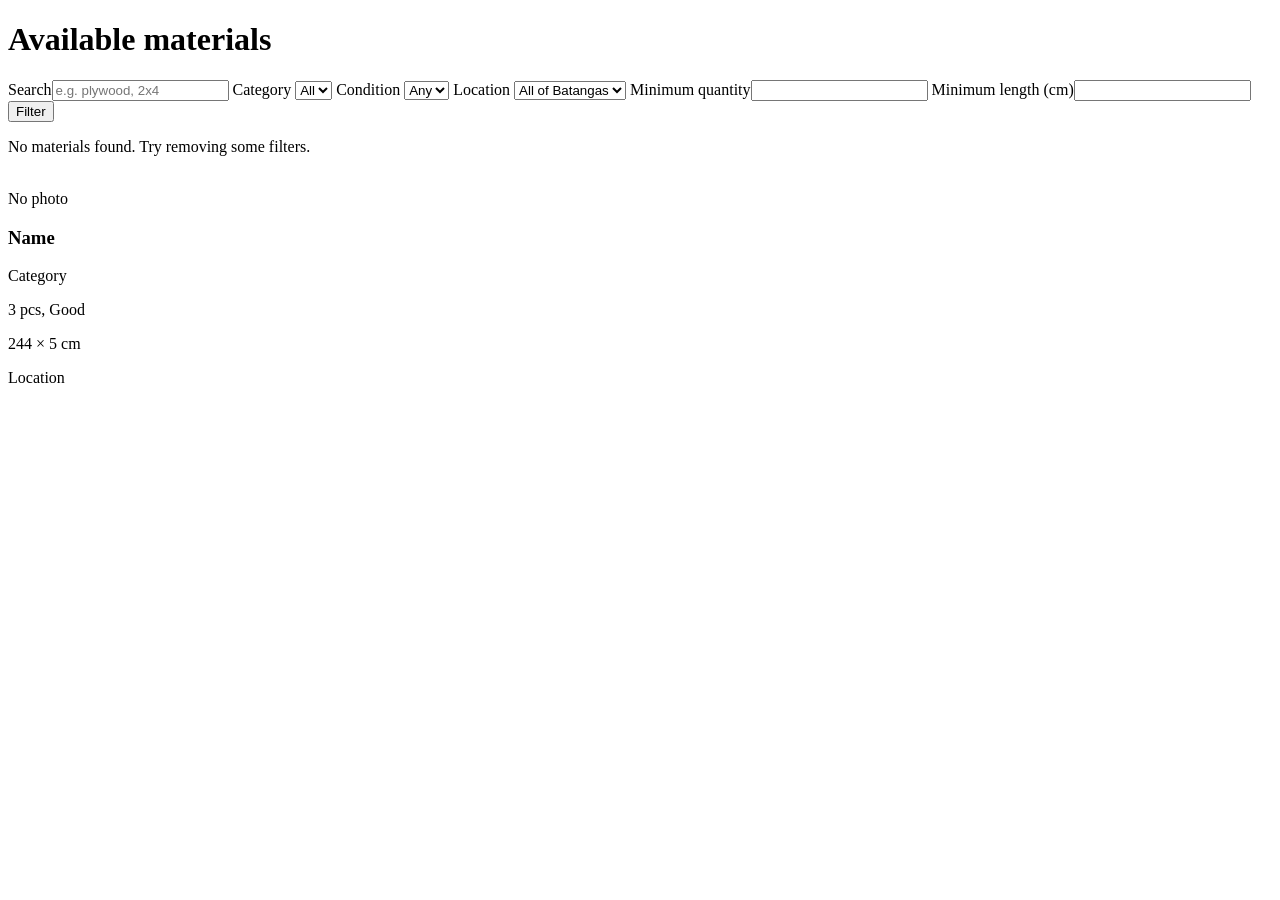
<file: src/main/resources/templates/listings.html>
<!DOCTYPE html>
<html lang="en" xmlns:th="http://www.thymeleaf.org">
<head th:replace="~{fragments :: head('Materials')}"></head>
<body>
<header th:replace="~{fragments :: nav}"></header>
<main>
  <h1>Available materials</h1>
  <form class="filters" method="get" th:action="@{/listings}">
    <label class="field">Search<input name="q" th:value="${q}" placeholder="e.g. plywood, 2x4"></label>
    <label class="field">Category
      <select name="category">
        <option value="">All</option>
        <option th:each="c : ${categories}" th:value="${c}" th:text="${c.label}" th:selected="${selCategory == c}"></option>
      </select>
    </label>
    <label class="field">Condition
      <select name="condition">
        <option value="">Any</option>
        <option th:each="c : ${conditions}" th:value="${c}" th:text="${c.label}" th:selected="${selCondition == c}"></option>
      </select>
    </label>
    <label class="field">Location
      <select name="location">
        <option value="">All of Batangas</option>
        <option th:each="l : ${locations}" th:if="${l != 'Entire Batangas'}" th:value="${l}" th:text="${l}" th:selected="${l == location}"></option>
      </select>
    </label>
    <label class="field">Minimum quantity<input type="number" min="1" name="minQty" th:value="${minQty}"></label>
    <label class="field">Minimum length (cm)<input type="number" min="0" step="any" name="minLength" th:value="${minLength}"></label>
    <button class="btn" type="submit">Filter</button>
  </form>

  <p class="empty" th:if="${#lists.isEmpty(list)}">No materials found. Try removing some filters.</p>
  <div class="grid">
    <a class="card item" th:each="m : ${list}" th:href="@{/listings/{id}(id=${m.id})}">
      <div class="thumb">
        <img th:if="${m.imageUrl != null}" th:src="@{${m.imageUrl}}" alt="">
        <div class="noimg" th:unless="${m.imageUrl != null}">No photo</div>
      </div>
      <h3 th:text="${m.name}">Name</h3>
      <p class="muted" th:text="${m.category.label}">Category</p>
      <p><span th:text="${m.quantity + ' ' + m.unit}">3 pcs</span>, <span th:text="${m.matCondition.label}">Good</span></p>
      <p class="muted" th:text="${m.size}">244 × 5 cm</p>
      <p class="muted" th:text="${m.location}">Location</p>
    </a>
  </div>
</main>
</body>
</html>
</file>
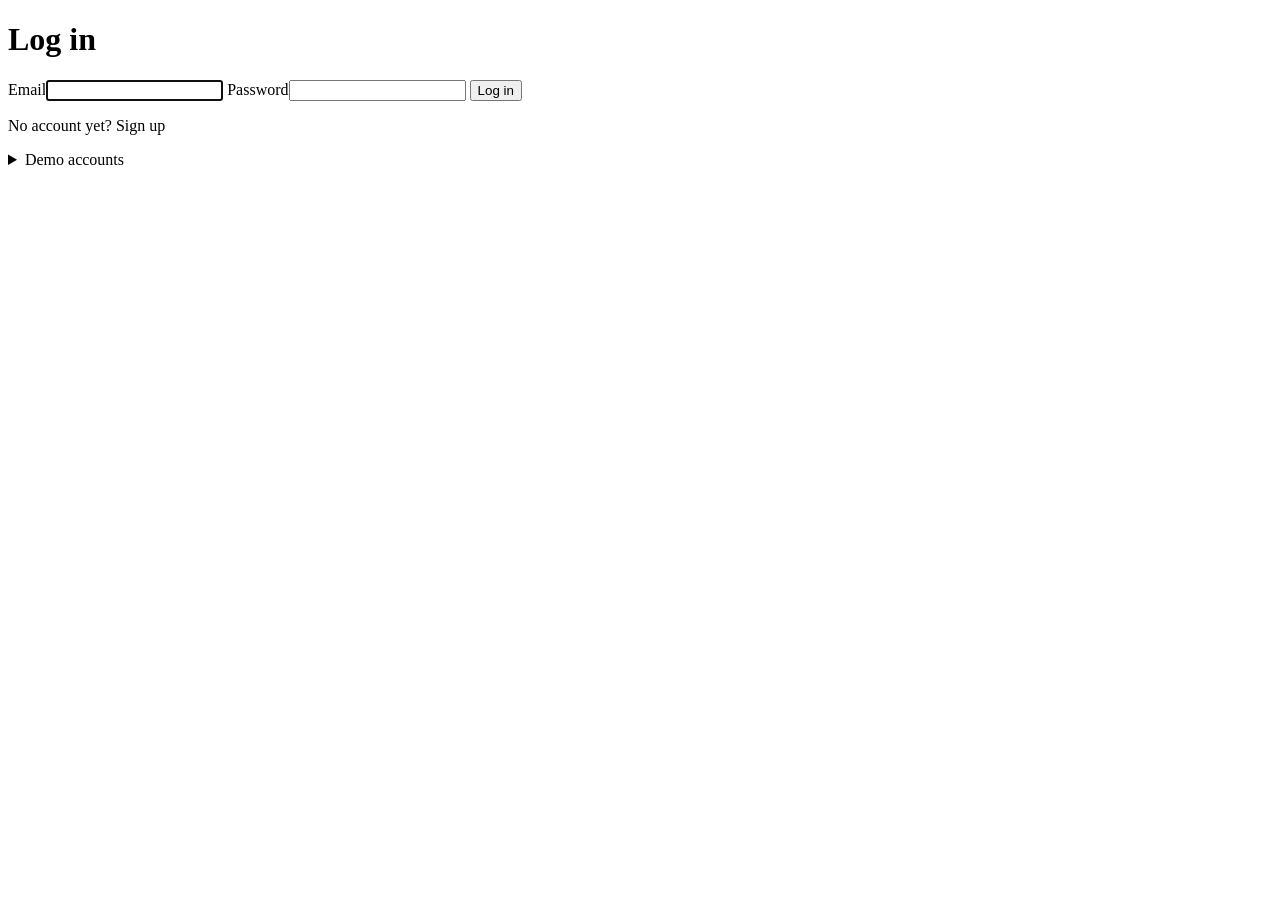
<file: src/main/resources/templates/login.html>
<!DOCTYPE html>
<html lang="en" xmlns:th="http://www.thymeleaf.org">
<head th:replace="~{fragments :: head('Log in')}"></head>
<body>
<header th:replace="~{fragments :: nav}"></header>
<main class="narrow">
  <h1>Log in</h1>
  <p class="error" th:if="${error}" th:text="${error}"></p>
  <form method="post" th:action="@{/login}" class="form">
    <label class="field">Email<input type="email" name="email" required autofocus></label>
    <label class="field">Password<input type="password" name="password" required></label>
    <button class="btn" type="submit">Log in</button>
  </form>
  <p class="muted">No account yet? <a th:href="@{/register}">Sign up</a></p>
  <details class="demo">
    <summary>Demo accounts</summary>
    <p><strong>Provider:</strong> provider@tugmamat.ph / provider123<br>
       <strong>Requester:</strong> requester@tugmamat.ph / requester123<br>
       <strong>Admin:</strong> admin@tugmamat.ph / admin123</p>
  </details>
</main>
</body>
</html>
</file>
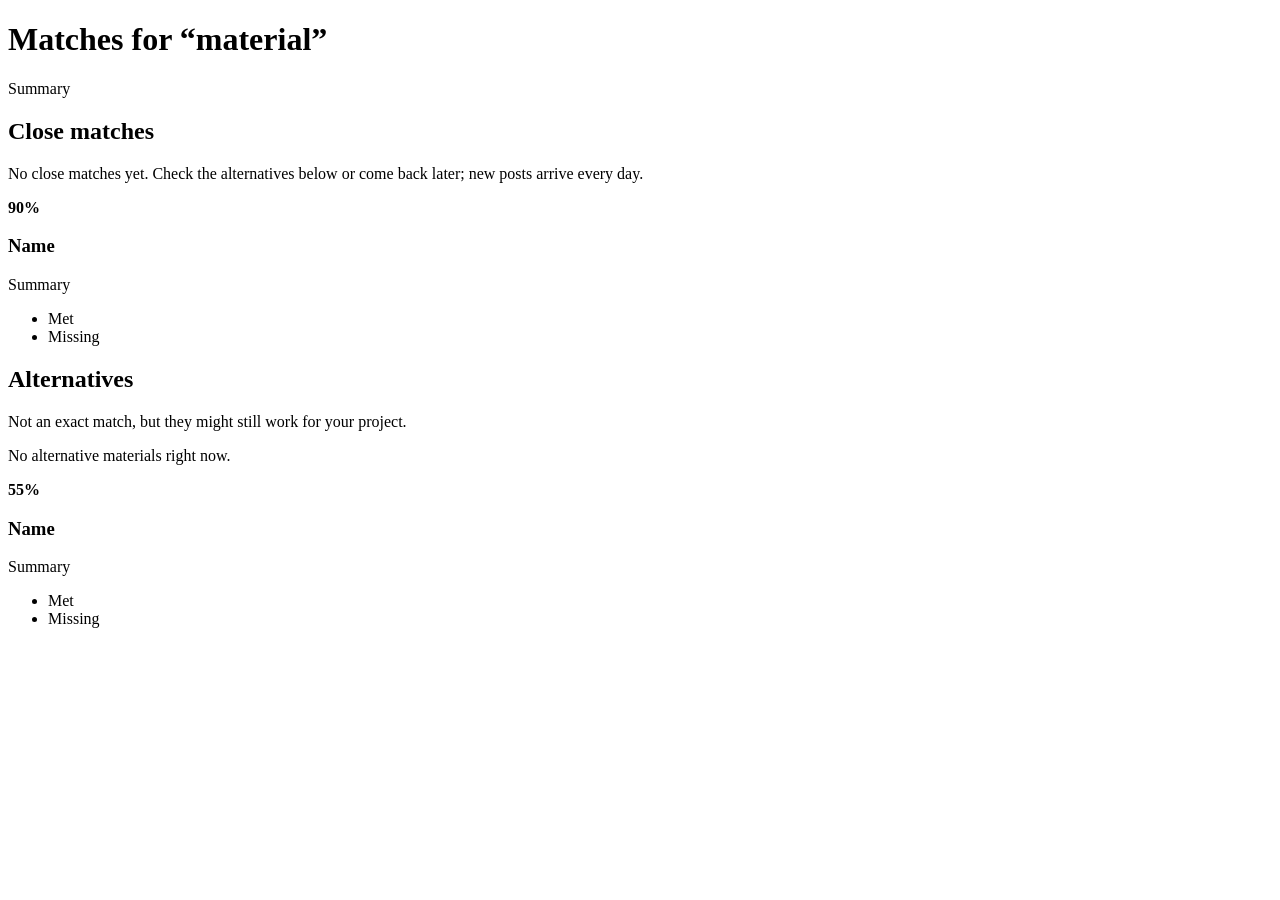
<file: src/main/resources/templates/matches.html>
<!DOCTYPE html>
<html lang="en" xmlns:th="http://www.thymeleaf.org">
<head th:replace="~{fragments :: head('Matching materials')}"></head>
<body>
<header th:replace="~{fragments :: nav}"></header>
<main>
  <h1>Matches for &ldquo;<span th:text="${r.name}">material</span>&rdquo;</h1>
  <p class="muted" th:text="${r.category.label + ', ' + r.quantity + ' pcs, ' + r.size + ', condition: ' + r.desiredCondition.label + ' or better'}">Summary</p>

  <h2>Close matches</h2>
  <p class="empty" th:if="${#lists.isEmpty(exact)}">No close matches yet. Check the alternatives below or come back later; new posts arrive every day.</p>
  <article class="card match" th:each="x : ${exact}">
    <div class="score">
      <strong th:text="${x.score} + '%'">90%</strong>
      <div class="tape" th:style="'--fill:' + ${x.score} + '%'" aria-hidden="true"></div>
    </div>
    <div class="body">
      <h3><a th:href="@{/listings/{id}(id=${x.material.id})}" th:text="${x.material.name}">Name</a></h3>
      <p class="muted" th:text="${x.material.quantity + ' ' + x.material.unit + ', ' + x.material.size + ', ' + x.material.location}">Summary</p>
      <ul class="checks">
        <li class="ok" th:each="t : ${x.met}" th:text="${t}">Met</li>
        <li class="bad" th:each="t : ${x.unmet}" th:text="${t}">Missing</li>
      </ul>
    </div>
  </article>

  <h2>Alternatives</h2>
  <p class="muted">Not an exact match, but they might still work for your project.</p>
  <p class="empty" th:if="${#lists.isEmpty(alternatives)}">No alternative materials right now.</p>
  <article class="card match" th:each="x : ${alternatives}">
    <div class="score">
      <strong th:text="${x.score} + '%'">55%</strong>
      <div class="tape" th:style="'--fill:' + ${x.score} + '%'" aria-hidden="true"></div>
    </div>
    <div class="body">
      <h3><a th:href="@{/listings/{id}(id=${x.material.id})}" th:text="${x.material.name}">Name</a></h3>
      <p class="muted" th:text="${x.material.quantity + ' ' + x.material.unit + ', ' + x.material.size + ', ' + x.material.location}">Summary</p>
      <ul class="checks">
        <li class="ok" th:each="t : ${x.met}" th:text="${t}">Met</li>
        <li class="bad" th:each="t : ${x.unmet}" th:text="${t}">Missing</li>
      </ul>
    </div>
  </article>
</main>
</body>
</html>
</file>
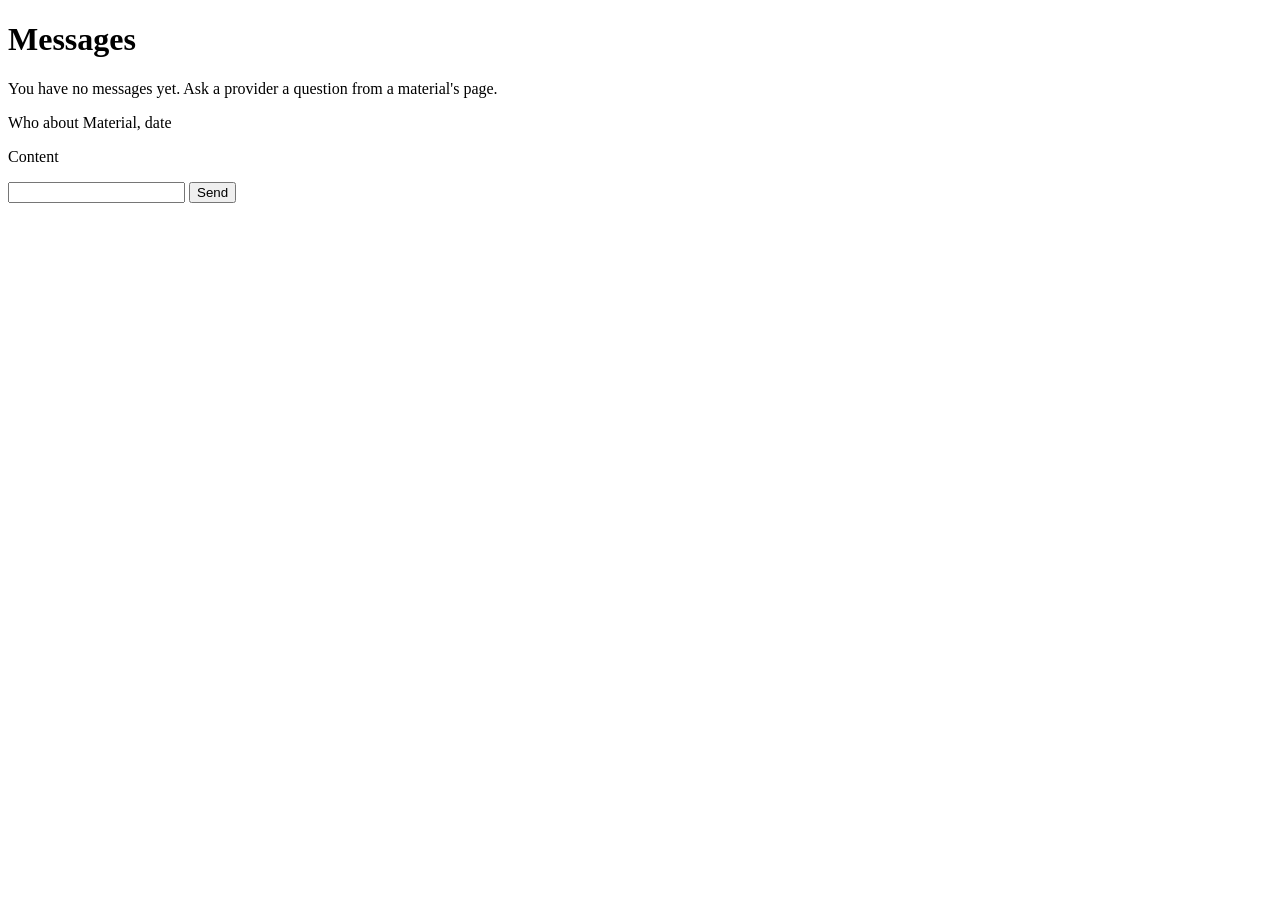
<file: src/main/resources/templates/messages.html>
<!DOCTYPE html>
<html lang="en" xmlns:th="http://www.thymeleaf.org">
<head th:replace="~{fragments :: head('Messages')}"></head>
<body>
<header th:replace="~{fragments :: nav}"></header>
<main class="narrow">
  <h1>Messages</h1>
  <p class="empty" th:if="${#lists.isEmpty(msgs)}">You have no messages yet. Ask a provider a question from a material's page.</p>
  <article class="card msg" th:each="msg : ${msgs}" th:with="other=${msg.sender.id == me.id ? msg.recipient : msg.sender}">
    <p class="muted">
      <span th:text="${msg.sender.id == me.id ? 'You to ' + msg.recipient.fullName : msg.sender.fullName + ' to you'}">Who</span>
      about <a th:href="@{/listings/{id}(id=${msg.listing.id})}" th:text="${msg.listing.name}">Material</a>,
      <span th:text="${#temporals.format(msg.createdAt, 'dd MMM yyyy HH:mm')}">date</span>
    </p>
    <p th:text="${msg.content}">Content</p>
    <form method="post" th:action="@{/messages/send}" class="reply">
      <input type="hidden" name="listingId" th:value="${msg.listing.id}">
      <input type="hidden" name="recipientId" th:value="${other.id}">
      <input name="content" required th:placeholder="'Reply to ' + ${other.fullName}">
      <button class="btn small" type="submit">Send</button>
    </form>
  </article>
</main>
</body>
</html>
</file>
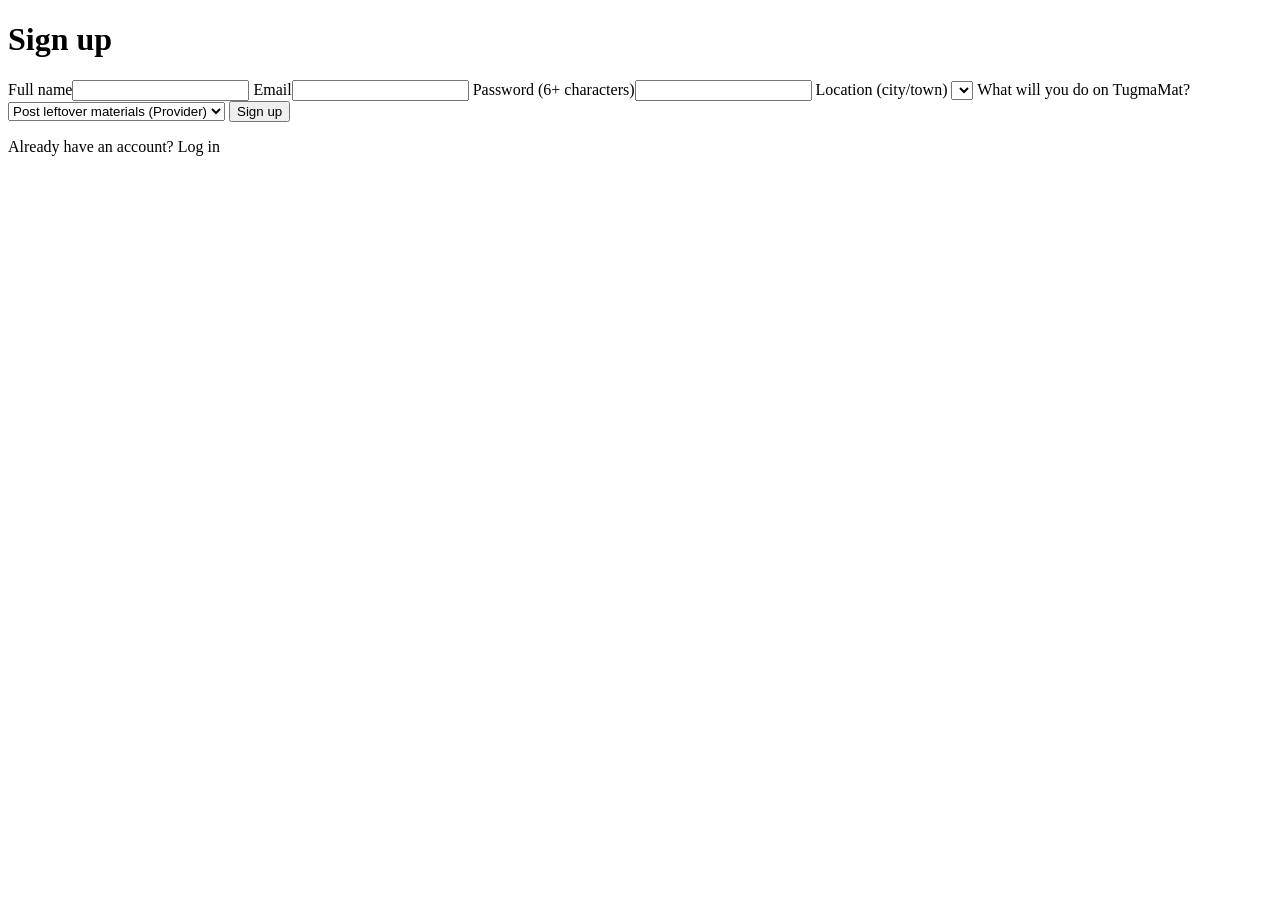
<file: src/main/resources/templates/register.html>
<!DOCTYPE html>
<html lang="en" xmlns:th="http://www.thymeleaf.org">
<head th:replace="~{fragments :: head('Sign up')}"></head>
<body>
<header th:replace="~{fragments :: nav}"></header>
<main class="narrow">
  <h1>Sign up</h1>
  <p class="error" th:if="${error}" th:text="${error}"></p>
  <form method="post" th:action="@{/register}" class="form">
    <label class="field">Full name<input name="fullName" required></label>
    <label class="field">Email<input type="email" name="email" required></label>
    <label class="field">Password (6+ characters)<input type="password" name="password" minlength="6" required></label>
    <label class="field">Location (city/town)
      <select name="location"><option th:each="l : ${locations}" th:value="${l}" th:text="${l}" th:selected="${l == 'Batangas City'}"></option></select>
    </label>
    <label class="field">What will you do on TugmaMat?
      <select name="role">
        <option value="PROVIDER">Post leftover materials (Provider)</option>
        <option value="REQUESTER">Look for materials (Requester)</option>
      </select>
    </label>
    <button class="btn" type="submit">Sign up</button>
  </form>
  <p class="muted">Already have an account? <a th:href="@{/login}">Log in</a></p>
</main>
</body>
</html>
</file>
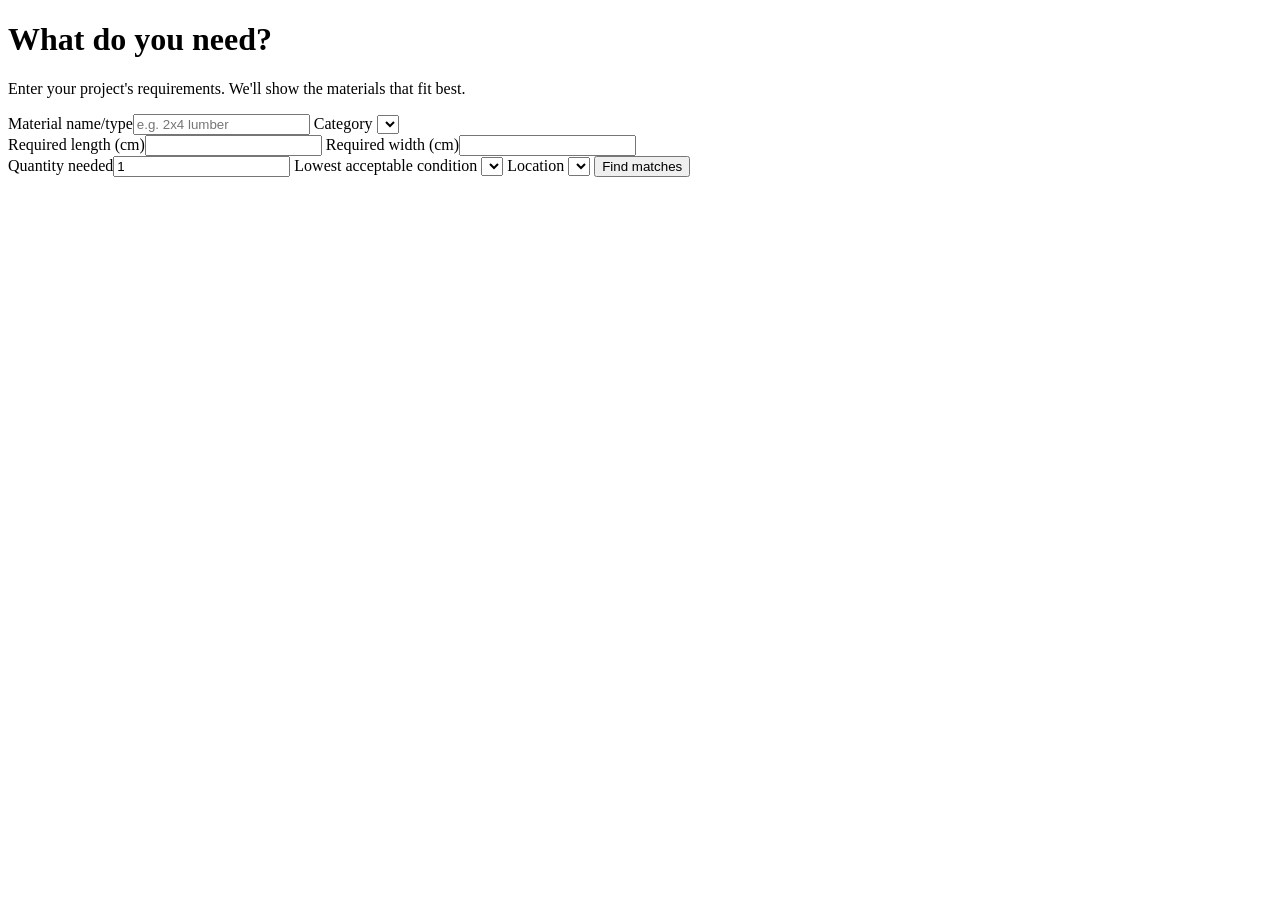
<file: src/main/resources/templates/request-form.html>
<!DOCTYPE html>
<html lang="en" xmlns:th="http://www.thymeleaf.org">
<head th:replace="~{fragments :: head('Find materials')}"></head>
<body>
<header th:replace="~{fragments :: nav}"></header>
<main class="narrow">
  <h1>What do you need?</h1>
  <p class="muted">Enter your project's requirements. We'll show the materials that fit best.</p>
  <form method="post" th:action="@{/requests}" class="form">
    <label class="field">Material name/type<input name="name" required placeholder="e.g. 2x4 lumber"></label>
    <label class="field">Category
      <select name="category"><option th:each="c : ${categories}" th:value="${c}" th:text="${c.label}"></option></select>
    </label>
    <div class="two">
      <label class="field">Required length (cm)<input type="number" step="any" min="0" name="lengthCm"></label>
      <label class="field">Required width (cm)<input type="number" step="any" min="0" name="widthCm"></label>
    </div>
    <label class="field">Quantity needed<input type="number" min="1" name="quantity" value="1" required></label>
    <label class="field">Lowest acceptable condition
      <select name="desiredCondition"><option th:each="c : ${conditions}" th:value="${c}" th:text="${c.label}" th:selected="${c.name() == 'GOOD'}"></option></select>
    </label>
    <label class="field">Location
      <select name="location">
        <option th:each="l : ${locations}" th:value="${l}" th:text="${l}" th:selected="${l == me.location}"></option>
      </select>
    </label>
    <button class="btn" type="submit">Find matches</button>
  </form>
</main>
</body>
</html>
</file>
